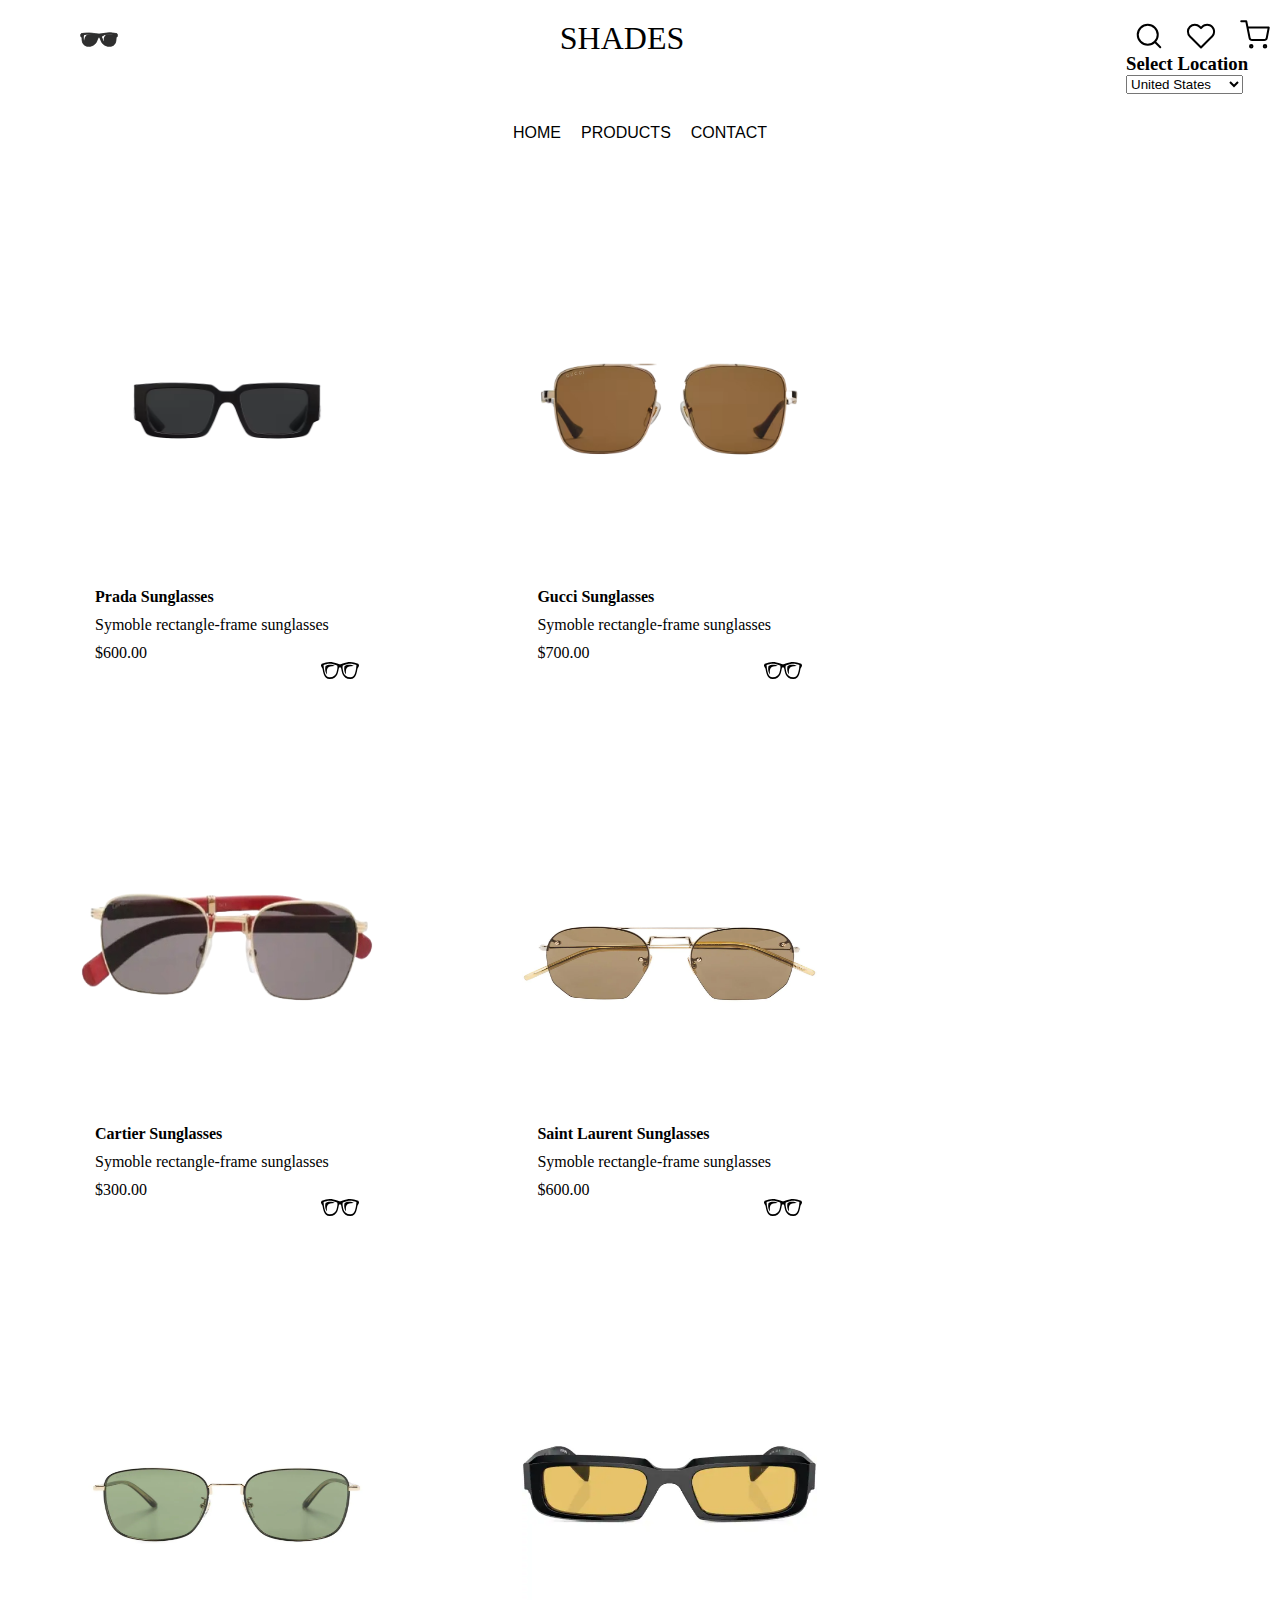
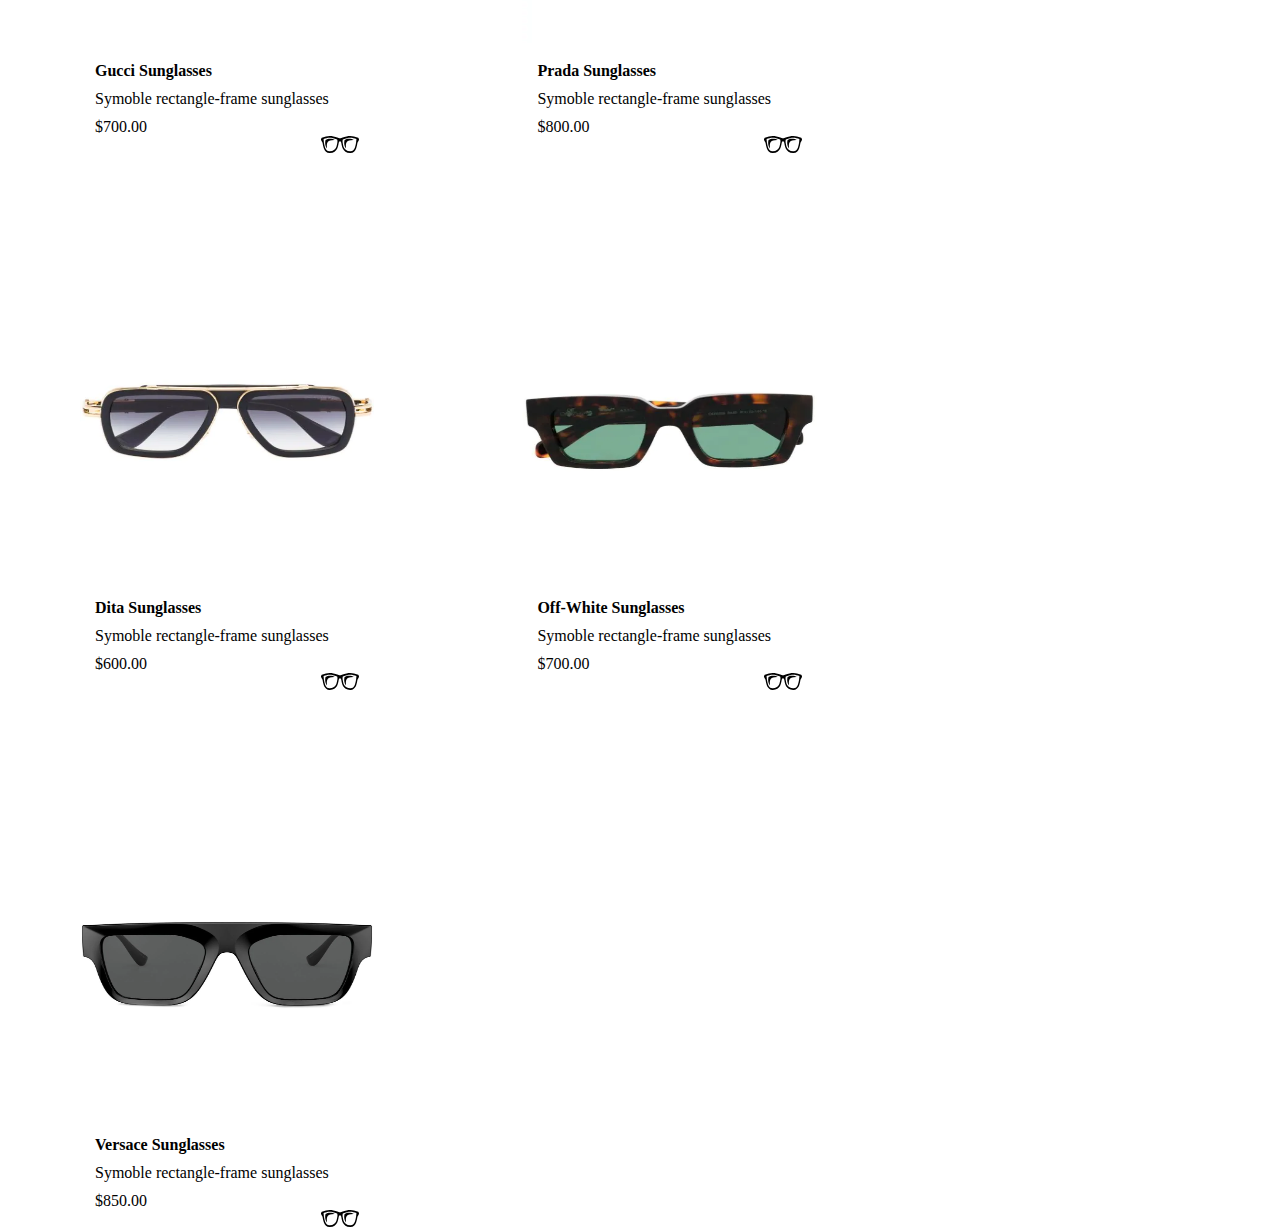
<file: products copy 2.html>
<!DOCTYPE html>
<html lang="en">

<head>
  <style type="text/css">
    * {
      margin: 0;
      padding: 0;
    }

    .nav-items {
      margin-top: 20px;
      display: flex;
      flex-direction: row;
      justify-content: space-between;
    }

    .nav-items h1 {
      font-weight: 200;
    }

    .nav-items #black-shades {
      margin-left: 80px;
    }

    .nav-right-icons svg {
      margin-inline: 10px;
    }

    .nav-options {

      display: flex;
      flex-direction: row;
      justify-content: center;
    }

    .nav-options p {
      font-family: 'Poppins', sans-serif;
      margin-top: 30px;
      margin-inline: 10px;
    }

    .nav-options a {
      text-decoration: none;
      color: black;
      cursor: pointer;
    }

    .nav-options a:checked {
      text-decoration: none;
      color: black;
      cursor: pointer;
    }


    /* products-collection */

    div.gallery {
      margin-top: 110px;
      margin-left: 80px;
      margin-right: 68px;
      width: 23%;
      float: left;
    }

    div.gallery img {
      width: 100%;
      height: 317px;
    }


    /* onhover effect */

    div.gallery .prada_1st:hover {
      content: url('MEN//RIGHT_PRADA.webp');
      width: 100%;
      height: 317px;
    }

    div.gallery .Gucci_2nd:hover {
      content: url('GUCCI_RIGHT.png');
      width: 100%;
      height: 317px;
    }

    div.gallery .Cartier_3rd:hover {
      content: url('MEN/CARTIER_LEFT.webp');
      width: 100%;
      height: 317px;
    }

    div.gallery .SL_4th:hover {
      content: url('MEN/SLE_LEFT.webp');
    }

    div.gallery .Gucci_5th:hover {
      content: url('MEN/Gucci_Eye_LEFT.webp');
    }

    div.gallery .Prada_6th:hover {
      content: url('MEN/Prada_LEFT.webp');
    }

    div.gallery .Dita_7th:hover {
      content: url('MEN/DITA_LEFT.webp');
    }

    div.gallery .Off_8th:hover {
      content: url('MEN/Off-white_LEFT.webp');
    }

    div.gallery .Versace_9th:hover {
      content: url('MEN/Versace_Eye_LEFT.webp');
    }


    /* onhover effect */

    div.desc {
      padding: 15px;
      text-align: left;
    }

    div.desc p {
      margin-top: 10px;
    }

    div.desc svg {
      display: flex;
      float: right;
      flex-direction: column;
      margin-bottom: auto;

    }

    /* products-collection */
  </style>
</head>

<body>
  <div class="nav-items">
    <svg width="38" height="38" viewBox="0 0 38 38" fill="none" xmlns="http://www.w3.org/2000/svg" id="black-shades">
      <path fill-rule="evenodd" clip-rule="evenodd"
        d="M1.615 13.5642C11.6909 12.0798 13.487 13.9412 19.0416 14.0541C24.5961 13.9412 26.3922 11.783 36.4681 13.5642C37.0975 13.677 37.1598 13.7037 37.2667 14.3272C37.3113 14.6033 37.3409 15.77 37.3498 16.0461C37.3706 16.5567 37.2697 16.625 36.762 16.8952C36.3197 17.1297 36.1148 17.198 36.1148 18.1302C36.1148 24.2755 33.3242 26.1755 29.5747 26.3209C25.6114 26.4753 22.3873 24.222 21.0455 20.7634C19.1455 15.8769 18.8486 15.8739 16.9486 20.7634C15.6097 24.222 12.4688 26.4783 8.50844 26.3239C4.75891 26.1755 1.96828 24.0558 1.96828 18.1331C1.96828 17.2009 1.76344 17.1327 1.3211 16.8981C0.81344 16.625 0.709533 16.5567 0.733283 16.0461C0.745158 15.77 0.774846 14.6033 0.816408 14.3272C0.923283 13.7037 0.985627 13.9709 1.615 13.5642Z"
        fill="#2F2F2F" stroke="#464747" stroke-width="0.890625" stroke-miterlimit="10" />
      <path fill-rule="evenodd" clip-rule="evenodd"
        d="M34.2089 17.8244C34.2594 15.5117 33.9328 14.9744 32.4662 14.6745C31.0917 14.3925 29.6845 14.2559 28.2951 14.3094C26.6237 14.3747 24.7237 15.0249 23.4383 15.5978C21.7995 16.3311 21.565 16.4706 21.9212 17.5067C22.9276 20.4339 24.1834 24.4061 29.2719 24.2191C33.0362 24.0766 34.1317 21.3869 34.2089 17.8244ZM3.50015 17.8244C3.5803 21.3869 4.6728 24.0795 8.43718 24.2161C13.5286 24.4061 14.7814 20.4309 15.7878 17.5038C16.1441 16.4677 15.9095 16.3281 14.2708 15.5948C12.9883 15.0219 11.0883 14.3717 9.4139 14.3064C8.02452 14.253 6.61733 14.3895 5.2428 14.6716C3.77327 14.9744 3.44671 15.5117 3.50015 17.8244Z"
        fill="white" />
      <path fill-rule="evenodd" clip-rule="evenodd"
        d="M1.615 13.5642C11.6909 12.0798 13.487 13.9412 19.0416 14.0541C24.5961 13.9412 26.3922 11.783 36.4681 13.5642C37.0975 13.677 37.1598 13.7037 37.2667 14.3272C37.3113 14.6033 37.3409 15.77 37.3498 16.0461C37.3706 16.5567 37.2697 16.625 36.762 16.8952C36.3197 17.1297 36.1148 17.198 36.1148 18.1302C36.1148 24.2755 33.3242 26.1755 29.5747 26.3209C25.6114 26.4753 22.3873 24.222 21.0455 20.7634C19.1455 15.8769 18.8486 15.8739 16.9486 20.7634C15.6097 24.222 12.4688 26.4783 8.50844 26.3239C4.75891 26.1755 1.96828 24.0558 1.96828 18.1331C1.96828 17.2009 1.76344 17.1327 1.3211 16.8981C0.81344 16.625 0.709533 16.5567 0.733283 16.0461C0.745158 15.77 0.774846 14.6033 0.816408 14.3272C0.923283 13.7037 0.985627 13.9709 1.615 13.5642ZM34.4613 18.0144C34.5117 15.7017 34.1852 15.1644 32.7186 14.8645C31.3441 14.5825 29.9369 14.4459 28.5475 14.4994C26.8761 14.5647 24.9642 14.9269 23.6817 15.4998C22.043 16.2331 21.8619 16.8061 22.2181 17.8392C23.2245 20.7664 24.4328 24.5961 29.5242 24.4061C33.2886 24.2666 34.3841 21.5769 34.4613 18.0144ZM3.62188 18.0144C3.70203 21.5769 4.79453 24.2695 8.55891 24.4061C13.6503 24.5931 14.9031 20.6209 15.9095 17.6937C16.2658 16.6577 16.0313 16.5181 14.3925 15.7848C13.11 15.2119 11.21 14.5617 9.53563 14.4964C8.14625 14.443 6.73906 14.5795 5.36453 14.8616C3.89797 15.1644 3.57141 15.7017 3.62188 18.0144Z"
        fill="#2F2F2F" />
      <path
        d="M16.0758 20.6417C14.7102 23.1177 11.2486 25.3234 8.90627 25.3234C6.56392 25.3234 3.31611 23.9192 4.07908 20.1816C4.88361 16.2331 6.56392 14.2975 8.90627 14.2975C11.2486 14.2945 19.3919 14.6211 16.0758 20.6417ZM35.1233 20.6417C34.0189 23.2453 30.2991 25.3234 27.9538 25.3234C25.6085 25.3234 23.6164 23.1859 23.6817 19.8877C23.756 16.2302 25.9528 14.2559 28.2952 14.3094C32.9472 14.4133 37.7269 14.4964 35.1233 20.6417Z"
        fill="#2F2F2F" />
    </svg>

    <h1 style="font-family: 'PlayFairDisplay';">SHADES</h1>

    <div class="nav-right-icons">

      <svg width="26" height="26" viewBox="0 0 26 26" fill="none" xmlns="http://www.w3.org/2000/svg">
        <path
          d="M11.75 21.75C17.2728 21.75 21.75 17.2728 21.75 11.75C21.75 6.22715 17.2728 1.75 11.75 1.75C6.22715 1.75 1.75 6.22715 1.75 11.75C1.75 17.2728 6.22715 21.75 11.75 21.75Z"
          stroke="black" stroke-width="2" stroke-linecap="round" stroke-linejoin="round" />
        <path d="M24.25 24.25L18.8125 18.8125" stroke="black" stroke-width="2" stroke-linecap="round"
          stroke-linejoin="round" />
      </svg>

      <svg width="30" height="26" viewBox="0 0 30 26" fill="none" xmlns="http://www.w3.org/2000/svg">
        <path
          d="M26.05 3.76249C25.4116 3.12375 24.6535 2.61705 23.8192 2.27135C22.9849 1.92565 22.0906 1.74771 21.1875 1.74771C20.2844 1.74771 19.3902 1.92565 18.5558 2.27135C17.7215 2.61705 16.9635 3.12375 16.325 3.76249L15 5.08749L13.675 3.76249C12.3854 2.47288 10.6363 1.74838 8.81253 1.74838C6.98874 1.74838 5.23964 2.47288 3.95003 3.76249C2.66041 5.05211 1.93591 6.8012 1.93591 8.62499C1.93591 10.4488 2.66041 12.1979 3.95003 13.4875L5.27503 14.8125L15 24.5375L24.725 14.8125L26.05 13.4875C26.6888 12.849 27.1955 12.091 27.5412 11.2567C27.8869 10.4224 28.0648 9.5281 28.0648 8.62499C28.0648 7.72188 27.8869 6.82762 27.5412 5.9933C27.1955 5.15898 26.6888 4.40094 26.05 3.76249Z"
          stroke="black" stroke-width="2" stroke-linecap="round" stroke-linejoin="round" />
      </svg>

      <svg width="30" height="29" viewBox="0 0 30 29" fill="none" xmlns="http://www.w3.org/2000/svg">
        <path
          d="M11.25 27.5C11.9404 27.5 12.5 26.9404 12.5 26.25C12.5 25.5596 11.9404 25 11.25 25C10.5596 25 10 25.5596 10 26.25C10 26.9404 10.5596 27.5 11.25 27.5Z"
          stroke="black" stroke-width="2" stroke-linecap="round" stroke-linejoin="round" />
        <path
          d="M25 27.5C25.6904 27.5 26.25 26.9404 26.25 26.25C26.25 25.5596 25.6904 25 25 25C24.3096 25 23.75 25.5596 23.75 26.25C23.75 26.9404 24.3096 27.5 25 27.5Z"
          stroke="black" stroke-width="2" stroke-linecap="round" stroke-linejoin="round" />
        <path
          d="M1.25 1.25H6.25L9.6 17.9875C9.71431 18.563 10.0274 19.0799 10.4844 19.4479C10.9415 19.8158 11.5134 20.0112 12.1 20H24.25C24.8366 20.0112 25.4085 19.8158 25.8656 19.4479C26.3226 19.0799 26.6357 18.563 26.75 17.9875L28.75 7.5H7.5"
          stroke="black" stroke-width="2" stroke-linecap="round" stroke-linejoin="round" />
      </svg>

      <div class="location-card" id="locationCard">
        <h3>Select Location</h3>
        <select id="locationDropdown">
          <option value="usa">United States</option>
          <option value="uk">United Kingdom</option>
          <option value="india">India</option>
          <option value="dubai">Dubai (UAE)</option>
          <option value="canada">Canada</option>
          <option value="australia">Australia</option>
          <!-- Add more location options as needed -->
        </select>
      </div>
    </div>

  </div>

  <div class="nav-options">
    <a href="home.html">
      <p>HOME</p>
    </a>
    <a href="products copy.html">
      <p>PRODUCTS</p>
    </a>
    <a href="contact.html">
      <p>CONTACT</p>
    </a>
  </div>


  <div class="gallery">
    <a href="singlePP.html" class="prada_1st">
      <img src="prada (1).png" alt="Cinque Terre">
    </a>
    <div class="desc">
      <b>Prada Sunglasses</b>
      <p>Symoble rectangle-frame sunglasses</p>
      <p id="productPrice"></p>
      <svg width="38" height="17" viewBox="0 0 38 17" fill="none" xmlns="http://www.w3.org/2000/svg">
        <path
          d="M8.74479 0.000228054C5.98622 0.00444847 3.88859 0.786913 1.675 1.58774C0.980803 1.74548 0.43262 2.00872 0.144363 2.69243C-0.145702 3.38078 0.0562429 4.09066 0.270588 4.5798C0.666265 5.48245 1.28581 6.32178 1.52693 6.8697C1.81149 8.74905 2.18927 10.5991 2.79715 12.2191C3.86313 15.0603 5.82304 17.1829 8.93187 16.9875C12.7793 16.7459 14.9559 14.8632 16.118 12.6384C17.2803 10.4134 17.479 7.93082 17.7227 6.67873C18.3479 4.92303 19.6344 4.90214 20.2772 6.67873C20.5209 7.93082 20.7196 10.4134 21.8819 12.6383C23.044 14.8631 25.2206 16.7458 29.0681 16.9874C32.1769 17.1829 34.1368 15.0603 35.2028 12.2192C35.8108 10.5991 36.1883 8.74895 36.473 6.86981C36.7141 6.32168 37.3336 5.48234 37.7295 4.5798C37.9438 4.09066 38.1457 3.38078 37.8556 2.69254C37.5674 2.00883 37.0192 1.74548 36.3248 1.58784C34.1113 0.787019 32.0137 0.00444773 29.2551 0.000121797C27.0476 -0.00336005 24.4167 0.491379 20.963 1.87325L20.5107 2.0542C18.9999 2.39859 19 2.39859 17.4892 2.0542L17.037 1.87325C13.5832 0.491379 10.9522 -0.00335919 8.74487 1.71491e-05L8.74479 0.000228054ZM8.75678 1.74643C10.7105 1.74854 13.0498 2.20497 16.1717 3.41054C16.372 4.08686 16.5981 5.248 16.3456 6.39691C16.0666 7.89473 15.8652 9.91146 14.9618 11.6412C14.0295 13.426 12.3999 14.9785 8.86403 15.2007C6.23251 15.3661 4.96861 13.8867 4.05153 11.4424C3.52757 10.0465 3.17903 8.33376 2.90326 6.52563L2.9063 6.52458L2.57369 3.12081C4.58 2.38994 6.40153 1.74389 8.75686 1.74643H8.75678ZM29.243 1.74643C31.5983 1.744 33.4201 2.38983 35.4264 3.12081L35.0938 6.52458L35.0967 6.52563C34.8209 8.33376 34.4723 10.0465 33.9486 11.4424C33.0313 13.8867 31.7674 15.3661 29.1359 15.2007C25.6001 14.9784 23.9703 13.426 23.038 11.6412C22.1346 9.91157 21.9334 7.89473 21.6544 6.39691C21.4404 4.99509 21.6279 4.08686 21.8281 3.41054C24.9499 2.20497 27.2891 1.74854 29.243 1.74643ZM8.97581 2.85745C7.45133 2.86484 5.85564 3.20933 4.546 4.08686C3.48906 8.52104 4.83467 10.8395 5.86 12.5277C5.96815 8.55386 4.61769 3.90855 13.744 4.08686C12.7782 3.3964 10.9358 2.84817 8.97581 2.85766V2.85745ZM28.0189 2.85745C26.4944 2.86484 24.8988 3.20933 23.5891 4.08686C22.5321 8.52104 23.8777 10.8395 24.9031 12.5277C25.0112 8.55386 23.6609 3.90855 32.787 4.08686C31.8213 3.3964 29.979 2.84817 28.0189 2.85766V2.85745Z"
          fill="black" />
      </svg>
    </div>
  </div>

  <div class="gallery">
    <a target="_blank" href="img_forest.jpg">
      <img src="Gucci.png" alt="Forest" class="Gucci_2nd">
    </a>
    <div class="desc">
      <b>Gucci Sunglasses</b>
      <p>Symoble rectangle-frame sunglasses</p>
      <p id="productPrice"></p>
      <svg width="38" height="17" viewBox="0 0 38 17" fill="none" xmlns="http://www.w3.org/2000/svg">
        <path
          d="M8.74479 0.000228054C5.98622 0.00444847 3.88859 0.786913 1.675 1.58774C0.980803 1.74548 0.43262 2.00872 0.144363 2.69243C-0.145702 3.38078 0.0562429 4.09066 0.270588 4.5798C0.666265 5.48245 1.28581 6.32178 1.52693 6.8697C1.81149 8.74905 2.18927 10.5991 2.79715 12.2191C3.86313 15.0603 5.82304 17.1829 8.93187 16.9875C12.7793 16.7459 14.9559 14.8632 16.118 12.6384C17.2803 10.4134 17.479 7.93082 17.7227 6.67873C18.3479 4.92303 19.6344 4.90214 20.2772 6.67873C20.5209 7.93082 20.7196 10.4134 21.8819 12.6383C23.044 14.8631 25.2206 16.7458 29.0681 16.9874C32.1769 17.1829 34.1368 15.0603 35.2028 12.2192C35.8108 10.5991 36.1883 8.74895 36.473 6.86981C36.7141 6.32168 37.3336 5.48234 37.7295 4.5798C37.9438 4.09066 38.1457 3.38078 37.8556 2.69254C37.5674 2.00883 37.0192 1.74548 36.3248 1.58784C34.1113 0.787019 32.0137 0.00444773 29.2551 0.000121797C27.0476 -0.00336005 24.4167 0.491379 20.963 1.87325L20.5107 2.0542C18.9999 2.39859 19 2.39859 17.4892 2.0542L17.037 1.87325C13.5832 0.491379 10.9522 -0.00335919 8.74487 1.71491e-05L8.74479 0.000228054ZM8.75678 1.74643C10.7105 1.74854 13.0498 2.20497 16.1717 3.41054C16.372 4.08686 16.5981 5.248 16.3456 6.39691C16.0666 7.89473 15.8652 9.91146 14.9618 11.6412C14.0295 13.426 12.3999 14.9785 8.86403 15.2007C6.23251 15.3661 4.96861 13.8867 4.05153 11.4424C3.52757 10.0465 3.17903 8.33376 2.90326 6.52563L2.9063 6.52458L2.57369 3.12081C4.58 2.38994 6.40153 1.74389 8.75686 1.74643H8.75678ZM29.243 1.74643C31.5983 1.744 33.4201 2.38983 35.4264 3.12081L35.0938 6.52458L35.0967 6.52563C34.8209 8.33376 34.4723 10.0465 33.9486 11.4424C33.0313 13.8867 31.7674 15.3661 29.1359 15.2007C25.6001 14.9784 23.9703 13.426 23.038 11.6412C22.1346 9.91157 21.9334 7.89473 21.6544 6.39691C21.4404 4.99509 21.6279 4.08686 21.8281 3.41054C24.9499 2.20497 27.2891 1.74854 29.243 1.74643ZM8.97581 2.85745C7.45133 2.86484 5.85564 3.20933 4.546 4.08686C3.48906 8.52104 4.83467 10.8395 5.86 12.5277C5.96815 8.55386 4.61769 3.90855 13.744 4.08686C12.7782 3.3964 10.9358 2.84817 8.97581 2.85766V2.85745ZM28.0189 2.85745C26.4944 2.86484 24.8988 3.20933 23.5891 4.08686C22.5321 8.52104 23.8777 10.8395 24.9031 12.5277C25.0112 8.55386 23.6609 3.90855 32.787 4.08686C31.8213 3.3964 29.979 2.84817 28.0189 2.85766V2.85745Z"
          fill="black" />
      </svg>
    </div>
  </div>

  <div class="gallery">
    <a target="_blank" href="img_lights.jpg">
      <img src="Cartier.png" alt="Northern Lights" class="Cartier_3rd">
    </a>
    <div class="desc">
      <b>Cartier Sunglasses</b>
      <p>Symoble rectangle-frame sunglasses</p>
      <p id="productPrice"></p>
      <svg width="38" height="17" viewBox="0 0 38 17" fill="none" xmlns="http://www.w3.org/2000/svg">
        <path
          d="M8.74479 0.000228054C5.98622 0.00444847 3.88859 0.786913 1.675 1.58774C0.980803 1.74548 0.43262 2.00872 0.144363 2.69243C-0.145702 3.38078 0.0562429 4.09066 0.270588 4.5798C0.666265 5.48245 1.28581 6.32178 1.52693 6.8697C1.81149 8.74905 2.18927 10.5991 2.79715 12.2191C3.86313 15.0603 5.82304 17.1829 8.93187 16.9875C12.7793 16.7459 14.9559 14.8632 16.118 12.6384C17.2803 10.4134 17.479 7.93082 17.7227 6.67873C18.3479 4.92303 19.6344 4.90214 20.2772 6.67873C20.5209 7.93082 20.7196 10.4134 21.8819 12.6383C23.044 14.8631 25.2206 16.7458 29.0681 16.9874C32.1769 17.1829 34.1368 15.0603 35.2028 12.2192C35.8108 10.5991 36.1883 8.74895 36.473 6.86981C36.7141 6.32168 37.3336 5.48234 37.7295 4.5798C37.9438 4.09066 38.1457 3.38078 37.8556 2.69254C37.5674 2.00883 37.0192 1.74548 36.3248 1.58784C34.1113 0.787019 32.0137 0.00444773 29.2551 0.000121797C27.0476 -0.00336005 24.4167 0.491379 20.963 1.87325L20.5107 2.0542C18.9999 2.39859 19 2.39859 17.4892 2.0542L17.037 1.87325C13.5832 0.491379 10.9522 -0.00335919 8.74487 1.71491e-05L8.74479 0.000228054ZM8.75678 1.74643C10.7105 1.74854 13.0498 2.20497 16.1717 3.41054C16.372 4.08686 16.5981 5.248 16.3456 6.39691C16.0666 7.89473 15.8652 9.91146 14.9618 11.6412C14.0295 13.426 12.3999 14.9785 8.86403 15.2007C6.23251 15.3661 4.96861 13.8867 4.05153 11.4424C3.52757 10.0465 3.17903 8.33376 2.90326 6.52563L2.9063 6.52458L2.57369 3.12081C4.58 2.38994 6.40153 1.74389 8.75686 1.74643H8.75678ZM29.243 1.74643C31.5983 1.744 33.4201 2.38983 35.4264 3.12081L35.0938 6.52458L35.0967 6.52563C34.8209 8.33376 34.4723 10.0465 33.9486 11.4424C33.0313 13.8867 31.7674 15.3661 29.1359 15.2007C25.6001 14.9784 23.9703 13.426 23.038 11.6412C22.1346 9.91157 21.9334 7.89473 21.6544 6.39691C21.4404 4.99509 21.6279 4.08686 21.8281 3.41054C24.9499 2.20497 27.2891 1.74854 29.243 1.74643ZM8.97581 2.85745C7.45133 2.86484 5.85564 3.20933 4.546 4.08686C3.48906 8.52104 4.83467 10.8395 5.86 12.5277C5.96815 8.55386 4.61769 3.90855 13.744 4.08686C12.7782 3.3964 10.9358 2.84817 8.97581 2.85766V2.85745ZM28.0189 2.85745C26.4944 2.86484 24.8988 3.20933 23.5891 4.08686C22.5321 8.52104 23.8777 10.8395 24.9031 12.5277C25.0112 8.55386 23.6609 3.90855 32.787 4.08686C31.8213 3.3964 29.979 2.84817 28.0189 2.85766V2.85745Z"
          fill="black" />
      </svg>
    </div>
  </div>

  <div class="gallery">
    <a target="_blank" href="img_5terre.jpg">
      <img src="./MEN/Saint_LAurent_Eye.webp" alt="Cinque Terre" class="SL_4th">
    </a>
    <div class="desc">
      <b>Saint Laurent Sunglasses</b>
      <p>Symoble rectangle-frame sunglasses</p>
      <p id="productPrice"></p>
      <svg width="38" height="17" viewBox="0 0 38 17" fill="none" xmlns="http://www.w3.org/2000/svg">
        <path
          d="M8.74479 0.000228054C5.98622 0.00444847 3.88859 0.786913 1.675 1.58774C0.980803 1.74548 0.43262 2.00872 0.144363 2.69243C-0.145702 3.38078 0.0562429 4.09066 0.270588 4.5798C0.666265 5.48245 1.28581 6.32178 1.52693 6.8697C1.81149 8.74905 2.18927 10.5991 2.79715 12.2191C3.86313 15.0603 5.82304 17.1829 8.93187 16.9875C12.7793 16.7459 14.9559 14.8632 16.118 12.6384C17.2803 10.4134 17.479 7.93082 17.7227 6.67873C18.3479 4.92303 19.6344 4.90214 20.2772 6.67873C20.5209 7.93082 20.7196 10.4134 21.8819 12.6383C23.044 14.8631 25.2206 16.7458 29.0681 16.9874C32.1769 17.1829 34.1368 15.0603 35.2028 12.2192C35.8108 10.5991 36.1883 8.74895 36.473 6.86981C36.7141 6.32168 37.3336 5.48234 37.7295 4.5798C37.9438 4.09066 38.1457 3.38078 37.8556 2.69254C37.5674 2.00883 37.0192 1.74548 36.3248 1.58784C34.1113 0.787019 32.0137 0.00444773 29.2551 0.000121797C27.0476 -0.00336005 24.4167 0.491379 20.963 1.87325L20.5107 2.0542C18.9999 2.39859 19 2.39859 17.4892 2.0542L17.037 1.87325C13.5832 0.491379 10.9522 -0.00335919 8.74487 1.71491e-05L8.74479 0.000228054ZM8.75678 1.74643C10.7105 1.74854 13.0498 2.20497 16.1717 3.41054C16.372 4.08686 16.5981 5.248 16.3456 6.39691C16.0666 7.89473 15.8652 9.91146 14.9618 11.6412C14.0295 13.426 12.3999 14.9785 8.86403 15.2007C6.23251 15.3661 4.96861 13.8867 4.05153 11.4424C3.52757 10.0465 3.17903 8.33376 2.90326 6.52563L2.9063 6.52458L2.57369 3.12081C4.58 2.38994 6.40153 1.74389 8.75686 1.74643H8.75678ZM29.243 1.74643C31.5983 1.744 33.4201 2.38983 35.4264 3.12081L35.0938 6.52458L35.0967 6.52563C34.8209 8.33376 34.4723 10.0465 33.9486 11.4424C33.0313 13.8867 31.7674 15.3661 29.1359 15.2007C25.6001 14.9784 23.9703 13.426 23.038 11.6412C22.1346 9.91157 21.9334 7.89473 21.6544 6.39691C21.4404 4.99509 21.6279 4.08686 21.8281 3.41054C24.9499 2.20497 27.2891 1.74854 29.243 1.74643ZM8.97581 2.85745C7.45133 2.86484 5.85564 3.20933 4.546 4.08686C3.48906 8.52104 4.83467 10.8395 5.86 12.5277C5.96815 8.55386 4.61769 3.90855 13.744 4.08686C12.7782 3.3964 10.9358 2.84817 8.97581 2.85766V2.85745ZM28.0189 2.85745C26.4944 2.86484 24.8988 3.20933 23.5891 4.08686C22.5321 8.52104 23.8777 10.8395 24.9031 12.5277C25.0112 8.55386 23.6609 3.90855 32.787 4.08686C31.8213 3.3964 29.979 2.84817 28.0189 2.85766V2.85745Z"
          fill="black" />
      </svg>
    </div>
  </div>

  <div class="gallery">
    <a target="_blank" href="img_forest.jpg">
      <img src="./MEN/Gucci_Eye.webp" alt="Forest" class="Gucci_5th">
    </a>
    <div class="desc">
      <b>Gucci Sunglasses</b>
      <p>Symoble rectangle-frame sunglasses</p>
      <p id="productPrice"></p>
      <svg width="38" height="17" viewBox="0 0 38 17" fill="none" xmlns="http://www.w3.org/2000/svg">
        <path
          d="M8.74479 0.000228054C5.98622 0.00444847 3.88859 0.786913 1.675 1.58774C0.980803 1.74548 0.43262 2.00872 0.144363 2.69243C-0.145702 3.38078 0.0562429 4.09066 0.270588 4.5798C0.666265 5.48245 1.28581 6.32178 1.52693 6.8697C1.81149 8.74905 2.18927 10.5991 2.79715 12.2191C3.86313 15.0603 5.82304 17.1829 8.93187 16.9875C12.7793 16.7459 14.9559 14.8632 16.118 12.6384C17.2803 10.4134 17.479 7.93082 17.7227 6.67873C18.3479 4.92303 19.6344 4.90214 20.2772 6.67873C20.5209 7.93082 20.7196 10.4134 21.8819 12.6383C23.044 14.8631 25.2206 16.7458 29.0681 16.9874C32.1769 17.1829 34.1368 15.0603 35.2028 12.2192C35.8108 10.5991 36.1883 8.74895 36.473 6.86981C36.7141 6.32168 37.3336 5.48234 37.7295 4.5798C37.9438 4.09066 38.1457 3.38078 37.8556 2.69254C37.5674 2.00883 37.0192 1.74548 36.3248 1.58784C34.1113 0.787019 32.0137 0.00444773 29.2551 0.000121797C27.0476 -0.00336005 24.4167 0.491379 20.963 1.87325L20.5107 2.0542C18.9999 2.39859 19 2.39859 17.4892 2.0542L17.037 1.87325C13.5832 0.491379 10.9522 -0.00335919 8.74487 1.71491e-05L8.74479 0.000228054ZM8.75678 1.74643C10.7105 1.74854 13.0498 2.20497 16.1717 3.41054C16.372 4.08686 16.5981 5.248 16.3456 6.39691C16.0666 7.89473 15.8652 9.91146 14.9618 11.6412C14.0295 13.426 12.3999 14.9785 8.86403 15.2007C6.23251 15.3661 4.96861 13.8867 4.05153 11.4424C3.52757 10.0465 3.17903 8.33376 2.90326 6.52563L2.9063 6.52458L2.57369 3.12081C4.58 2.38994 6.40153 1.74389 8.75686 1.74643H8.75678ZM29.243 1.74643C31.5983 1.744 33.4201 2.38983 35.4264 3.12081L35.0938 6.52458L35.0967 6.52563C34.8209 8.33376 34.4723 10.0465 33.9486 11.4424C33.0313 13.8867 31.7674 15.3661 29.1359 15.2007C25.6001 14.9784 23.9703 13.426 23.038 11.6412C22.1346 9.91157 21.9334 7.89473 21.6544 6.39691C21.4404 4.99509 21.6279 4.08686 21.8281 3.41054C24.9499 2.20497 27.2891 1.74854 29.243 1.74643ZM8.97581 2.85745C7.45133 2.86484 5.85564 3.20933 4.546 4.08686C3.48906 8.52104 4.83467 10.8395 5.86 12.5277C5.96815 8.55386 4.61769 3.90855 13.744 4.08686C12.7782 3.3964 10.9358 2.84817 8.97581 2.85766V2.85745ZM28.0189 2.85745C26.4944 2.86484 24.8988 3.20933 23.5891 4.08686C22.5321 8.52104 23.8777 10.8395 24.9031 12.5277C25.0112 8.55386 23.6609 3.90855 32.787 4.08686C31.8213 3.3964 29.979 2.84817 28.0189 2.85766V2.85745Z"
          fill="black" />
      </svg>
    </div>
  </div>

  <div class="gallery">
    <a target="_blank" href="img_lights.jpg">
      <img src="MEN/Prada.webp" alt="Northern Lights" class="Prada_6th">
    </a>
    <div class="desc">
      <b>Prada Sunglasses</b>
      <p>Symoble rectangle-frame sunglasses</p>
      <p id="productPrice"></p>
      <svg width="38" height="17" viewBox="0 0 38 17" fill="none" xmlns="http://www.w3.org/2000/svg">
        <path
          d="M8.74479 0.000228054C5.98622 0.00444847 3.88859 0.786913 1.675 1.58774C0.980803 1.74548 0.43262 2.00872 0.144363 2.69243C-0.145702 3.38078 0.0562429 4.09066 0.270588 4.5798C0.666265 5.48245 1.28581 6.32178 1.52693 6.8697C1.81149 8.74905 2.18927 10.5991 2.79715 12.2191C3.86313 15.0603 5.82304 17.1829 8.93187 16.9875C12.7793 16.7459 14.9559 14.8632 16.118 12.6384C17.2803 10.4134 17.479 7.93082 17.7227 6.67873C18.3479 4.92303 19.6344 4.90214 20.2772 6.67873C20.5209 7.93082 20.7196 10.4134 21.8819 12.6383C23.044 14.8631 25.2206 16.7458 29.0681 16.9874C32.1769 17.1829 34.1368 15.0603 35.2028 12.2192C35.8108 10.5991 36.1883 8.74895 36.473 6.86981C36.7141 6.32168 37.3336 5.48234 37.7295 4.5798C37.9438 4.09066 38.1457 3.38078 37.8556 2.69254C37.5674 2.00883 37.0192 1.74548 36.3248 1.58784C34.1113 0.787019 32.0137 0.00444773 29.2551 0.000121797C27.0476 -0.00336005 24.4167 0.491379 20.963 1.87325L20.5107 2.0542C18.9999 2.39859 19 2.39859 17.4892 2.0542L17.037 1.87325C13.5832 0.491379 10.9522 -0.00335919 8.74487 1.71491e-05L8.74479 0.000228054ZM8.75678 1.74643C10.7105 1.74854 13.0498 2.20497 16.1717 3.41054C16.372 4.08686 16.5981 5.248 16.3456 6.39691C16.0666 7.89473 15.8652 9.91146 14.9618 11.6412C14.0295 13.426 12.3999 14.9785 8.86403 15.2007C6.23251 15.3661 4.96861 13.8867 4.05153 11.4424C3.52757 10.0465 3.17903 8.33376 2.90326 6.52563L2.9063 6.52458L2.57369 3.12081C4.58 2.38994 6.40153 1.74389 8.75686 1.74643H8.75678ZM29.243 1.74643C31.5983 1.744 33.4201 2.38983 35.4264 3.12081L35.0938 6.52458L35.0967 6.52563C34.8209 8.33376 34.4723 10.0465 33.9486 11.4424C33.0313 13.8867 31.7674 15.3661 29.1359 15.2007C25.6001 14.9784 23.9703 13.426 23.038 11.6412C22.1346 9.91157 21.9334 7.89473 21.6544 6.39691C21.4404 4.99509 21.6279 4.08686 21.8281 3.41054C24.9499 2.20497 27.2891 1.74854 29.243 1.74643ZM8.97581 2.85745C7.45133 2.86484 5.85564 3.20933 4.546 4.08686C3.48906 8.52104 4.83467 10.8395 5.86 12.5277C5.96815 8.55386 4.61769 3.90855 13.744 4.08686C12.7782 3.3964 10.9358 2.84817 8.97581 2.85766V2.85745ZM28.0189 2.85745C26.4944 2.86484 24.8988 3.20933 23.5891 4.08686C22.5321 8.52104 23.8777 10.8395 24.9031 12.5277C25.0112 8.55386 23.6609 3.90855 32.787 4.08686C31.8213 3.3964 29.979 2.84817 28.0189 2.85766V2.85745Z"
          fill="black" />
      </svg>
    </div>
  </div>

  <div class="gallery">
    <a target="_blank" href="img_5terre.jpg">
      <img src="MEN/Dita.webp" alt="Cinque Terre" class="Dita_7th">
    </a>
    <div class="desc">
      <b>Dita Sunglasses</b>
      <p>Symoble rectangle-frame sunglasses</p>
      <p id="productPrice"></p>
      <svg width="38" height="17" viewBox="0 0 38 17" fill="none" xmlns="http://www.w3.org/2000/svg">
        <path
          d="M8.74479 0.000228054C5.98622 0.00444847 3.88859 0.786913 1.675 1.58774C0.980803 1.74548 0.43262 2.00872 0.144363 2.69243C-0.145702 3.38078 0.0562429 4.09066 0.270588 4.5798C0.666265 5.48245 1.28581 6.32178 1.52693 6.8697C1.81149 8.74905 2.18927 10.5991 2.79715 12.2191C3.86313 15.0603 5.82304 17.1829 8.93187 16.9875C12.7793 16.7459 14.9559 14.8632 16.118 12.6384C17.2803 10.4134 17.479 7.93082 17.7227 6.67873C18.3479 4.92303 19.6344 4.90214 20.2772 6.67873C20.5209 7.93082 20.7196 10.4134 21.8819 12.6383C23.044 14.8631 25.2206 16.7458 29.0681 16.9874C32.1769 17.1829 34.1368 15.0603 35.2028 12.2192C35.8108 10.5991 36.1883 8.74895 36.473 6.86981C36.7141 6.32168 37.3336 5.48234 37.7295 4.5798C37.9438 4.09066 38.1457 3.38078 37.8556 2.69254C37.5674 2.00883 37.0192 1.74548 36.3248 1.58784C34.1113 0.787019 32.0137 0.00444773 29.2551 0.000121797C27.0476 -0.00336005 24.4167 0.491379 20.963 1.87325L20.5107 2.0542C18.9999 2.39859 19 2.39859 17.4892 2.0542L17.037 1.87325C13.5832 0.491379 10.9522 -0.00335919 8.74487 1.71491e-05L8.74479 0.000228054ZM8.75678 1.74643C10.7105 1.74854 13.0498 2.20497 16.1717 3.41054C16.372 4.08686 16.5981 5.248 16.3456 6.39691C16.0666 7.89473 15.8652 9.91146 14.9618 11.6412C14.0295 13.426 12.3999 14.9785 8.86403 15.2007C6.23251 15.3661 4.96861 13.8867 4.05153 11.4424C3.52757 10.0465 3.17903 8.33376 2.90326 6.52563L2.9063 6.52458L2.57369 3.12081C4.58 2.38994 6.40153 1.74389 8.75686 1.74643H8.75678ZM29.243 1.74643C31.5983 1.744 33.4201 2.38983 35.4264 3.12081L35.0938 6.52458L35.0967 6.52563C34.8209 8.33376 34.4723 10.0465 33.9486 11.4424C33.0313 13.8867 31.7674 15.3661 29.1359 15.2007C25.6001 14.9784 23.9703 13.426 23.038 11.6412C22.1346 9.91157 21.9334 7.89473 21.6544 6.39691C21.4404 4.99509 21.6279 4.08686 21.8281 3.41054C24.9499 2.20497 27.2891 1.74854 29.243 1.74643ZM8.97581 2.85745C7.45133 2.86484 5.85564 3.20933 4.546 4.08686C3.48906 8.52104 4.83467 10.8395 5.86 12.5277C5.96815 8.55386 4.61769 3.90855 13.744 4.08686C12.7782 3.3964 10.9358 2.84817 8.97581 2.85766V2.85745ZM28.0189 2.85745C26.4944 2.86484 24.8988 3.20933 23.5891 4.08686C22.5321 8.52104 23.8777 10.8395 24.9031 12.5277C25.0112 8.55386 23.6609 3.90855 32.787 4.08686C31.8213 3.3964 29.979 2.84817 28.0189 2.85766V2.85745Z"
          fill="black" />
      </svg>
    </div>
  </div>

  <div class="gallery">
    <a target="_blank" href="img_forest.jpg">
      <img src="MEN/Off-whiteM.webp" alt="Forest" class="Off_8th">
    </a>
    <div class="desc">
      <b>Off-White Sunglasses</b>
      <p>Symoble rectangle-frame sunglasses</p>
      <p id="productPrice"></p>
      <svg width="38" height="17" viewBox="0 0 38 17" fill="none" xmlns="http://www.w3.org/2000/svg">
        <path
          d="M8.74479 0.000228054C5.98622 0.00444847 3.88859 0.786913 1.675 1.58774C0.980803 1.74548 0.43262 2.00872 0.144363 2.69243C-0.145702 3.38078 0.0562429 4.09066 0.270588 4.5798C0.666265 5.48245 1.28581 6.32178 1.52693 6.8697C1.81149 8.74905 2.18927 10.5991 2.79715 12.2191C3.86313 15.0603 5.82304 17.1829 8.93187 16.9875C12.7793 16.7459 14.9559 14.8632 16.118 12.6384C17.2803 10.4134 17.479 7.93082 17.7227 6.67873C18.3479 4.92303 19.6344 4.90214 20.2772 6.67873C20.5209 7.93082 20.7196 10.4134 21.8819 12.6383C23.044 14.8631 25.2206 16.7458 29.0681 16.9874C32.1769 17.1829 34.1368 15.0603 35.2028 12.2192C35.8108 10.5991 36.1883 8.74895 36.473 6.86981C36.7141 6.32168 37.3336 5.48234 37.7295 4.5798C37.9438 4.09066 38.1457 3.38078 37.8556 2.69254C37.5674 2.00883 37.0192 1.74548 36.3248 1.58784C34.1113 0.787019 32.0137 0.00444773 29.2551 0.000121797C27.0476 -0.00336005 24.4167 0.491379 20.963 1.87325L20.5107 2.0542C18.9999 2.39859 19 2.39859 17.4892 2.0542L17.037 1.87325C13.5832 0.491379 10.9522 -0.00335919 8.74487 1.71491e-05L8.74479 0.000228054ZM8.75678 1.74643C10.7105 1.74854 13.0498 2.20497 16.1717 3.41054C16.372 4.08686 16.5981 5.248 16.3456 6.39691C16.0666 7.89473 15.8652 9.91146 14.9618 11.6412C14.0295 13.426 12.3999 14.9785 8.86403 15.2007C6.23251 15.3661 4.96861 13.8867 4.05153 11.4424C3.52757 10.0465 3.17903 8.33376 2.90326 6.52563L2.9063 6.52458L2.57369 3.12081C4.58 2.38994 6.40153 1.74389 8.75686 1.74643H8.75678ZM29.243 1.74643C31.5983 1.744 33.4201 2.38983 35.4264 3.12081L35.0938 6.52458L35.0967 6.52563C34.8209 8.33376 34.4723 10.0465 33.9486 11.4424C33.0313 13.8867 31.7674 15.3661 29.1359 15.2007C25.6001 14.9784 23.9703 13.426 23.038 11.6412C22.1346 9.91157 21.9334 7.89473 21.6544 6.39691C21.4404 4.99509 21.6279 4.08686 21.8281 3.41054C24.9499 2.20497 27.2891 1.74854 29.243 1.74643ZM8.97581 2.85745C7.45133 2.86484 5.85564 3.20933 4.546 4.08686C3.48906 8.52104 4.83467 10.8395 5.86 12.5277C5.96815 8.55386 4.61769 3.90855 13.744 4.08686C12.7782 3.3964 10.9358 2.84817 8.97581 2.85766V2.85745ZM28.0189 2.85745C26.4944 2.86484 24.8988 3.20933 23.5891 4.08686C22.5321 8.52104 23.8777 10.8395 24.9031 12.5277C25.0112 8.55386 23.6609 3.90855 32.787 4.08686C31.8213 3.3964 29.979 2.84817 28.0189 2.85766V2.85745Z"
          fill="black" />
      </svg>
    </div>
  </div>

  <div class="gallery">
    <a target="_blank" href="img_lights.jpg">
      <img src="MEN/Versace_Eye.webp" alt="Northern Lights" class="Versace_9th">
    </a>
    <div class="desc">
      <b>Versace Sunglasses</b>
      <p>Symoble rectangle-frame sunglasses</p>
      <p id="productPrice"></p>
      <svg width="38" height="17" viewBox="0 0 38 17" fill="none" xmlns="http://www.w3.org/2000/svg">
        <path
          d="M8.74479 0.000228054C5.98622 0.00444847 3.88859 0.786913 1.675 1.58774C0.980803 1.74548 0.43262 2.00872 0.144363 2.69243C-0.145702 3.38078 0.0562429 4.09066 0.270588 4.5798C0.666265 5.48245 1.28581 6.32178 1.52693 6.8697C1.81149 8.74905 2.18927 10.5991 2.79715 12.2191C3.86313 15.0603 5.82304 17.1829 8.93187 16.9875C12.7793 16.7459 14.9559 14.8632 16.118 12.6384C17.2803 10.4134 17.479 7.93082 17.7227 6.67873C18.3479 4.92303 19.6344 4.90214 20.2772 6.67873C20.5209 7.93082 20.7196 10.4134 21.8819 12.6383C23.044 14.8631 25.2206 16.7458 29.0681 16.9874C32.1769 17.1829 34.1368 15.0603 35.2028 12.2192C35.8108 10.5991 36.1883 8.74895 36.473 6.86981C36.7141 6.32168 37.3336 5.48234 37.7295 4.5798C37.9438 4.09066 38.1457 3.38078 37.8556 2.69254C37.5674 2.00883 37.0192 1.74548 36.3248 1.58784C34.1113 0.787019 32.0137 0.00444773 29.2551 0.000121797C27.0476 -0.00336005 24.4167 0.491379 20.963 1.87325L20.5107 2.0542C18.9999 2.39859 19 2.39859 17.4892 2.0542L17.037 1.87325C13.5832 0.491379 10.9522 -0.00335919 8.74487 1.71491e-05L8.74479 0.000228054ZM8.75678 1.74643C10.7105 1.74854 13.0498 2.20497 16.1717 3.41054C16.372 4.08686 16.5981 5.248 16.3456 6.39691C16.0666 7.89473 15.8652 9.91146 14.9618 11.6412C14.0295 13.426 12.3999 14.9785 8.86403 15.2007C6.23251 15.3661 4.96861 13.8867 4.05153 11.4424C3.52757 10.0465 3.17903 8.33376 2.90326 6.52563L2.9063 6.52458L2.57369 3.12081C4.58 2.38994 6.40153 1.74389 8.75686 1.74643H8.75678ZM29.243 1.74643C31.5983 1.744 33.4201 2.38983 35.4264 3.12081L35.0938 6.52458L35.0967 6.52563C34.8209 8.33376 34.4723 10.0465 33.9486 11.4424C33.0313 13.8867 31.7674 15.3661 29.1359 15.2007C25.6001 14.9784 23.9703 13.426 23.038 11.6412C22.1346 9.91157 21.9334 7.89473 21.6544 6.39691C21.4404 4.99509 21.6279 4.08686 21.8281 3.41054C24.9499 2.20497 27.2891 1.74854 29.243 1.74643ZM8.97581 2.85745C7.45133 2.86484 5.85564 3.20933 4.546 4.08686C3.48906 8.52104 4.83467 10.8395 5.86 12.5277C5.96815 8.55386 4.61769 3.90855 13.744 4.08686C12.7782 3.3964 10.9358 2.84817 8.97581 2.85766V2.85745ZM28.0189 2.85745C26.4944 2.86484 24.8988 3.20933 23.5891 4.08686C22.5321 8.52104 23.8777 10.8395 24.9031 12.5277C25.0112 8.55386 23.6609 3.90855 32.787 4.08686C31.8213 3.3964 29.979 2.84817 28.0189 2.85766V2.85745Z"
          fill="black" />
      </svg>
    </div>
  </div>


  <!-- <div class="footer">
        Footer
      </div> -->

  <script type="text/javascript">
    document.addEventListener('DOMContentLoaded', function () {
  const productCards = document.querySelectorAll('.gallery');
  const locationDropdown = document.getElementById('locationDropdown');

  fetch('products1 copy.json')
    .then(response => response.json())
    .then(data => {
      console.log(data);

      // Define a variable to store the selected location
      let selectedLocation = localStorage.getItem('selectedLocation') || locationDropdown.value;

      // Function to update all product cards with the selected location
      function updateProductCards() {
        productCards.forEach((productCard, index) => {
          const productInfo = data[index];
          updateProductCard(productCard, productInfo, selectedLocation);
        });
      }

      // Listen for changes to the dropdown selection
      locationDropdown.addEventListener('change', function () {
        selectedLocation = locationDropdown.value;
        localStorage.setItem('selectedLocation', selectedLocation); // Store in localStorage
        updateProductCards(); // Update product cards when the location changes
      });

      // Initialize with default location
      updateProductCards();
    })
    .catch(error => {
      console.error('Error fetching data:', error);
    });

  function updateProductCard(card, productInfo, location) {
    if (!productInfo) {
      console.error('productInfo is undefined');
      return;
    }

    const productPriceElement = card.querySelector('#productPrice');
    const selectedPrice = productInfo.prices[location] || { amount: 0, currency: '', rate: 1 };

    // Calculate converted price using exchange rate
    const convertedPriceUSD = selectedPrice.amount * parseFloat(selectedPrice.rate);
    productPriceElement.textContent = `${selectedPrice.currency}${convertedPriceUSD.toFixed(2)}`;
  }
});


  </script>
</body>

</html>
</file>
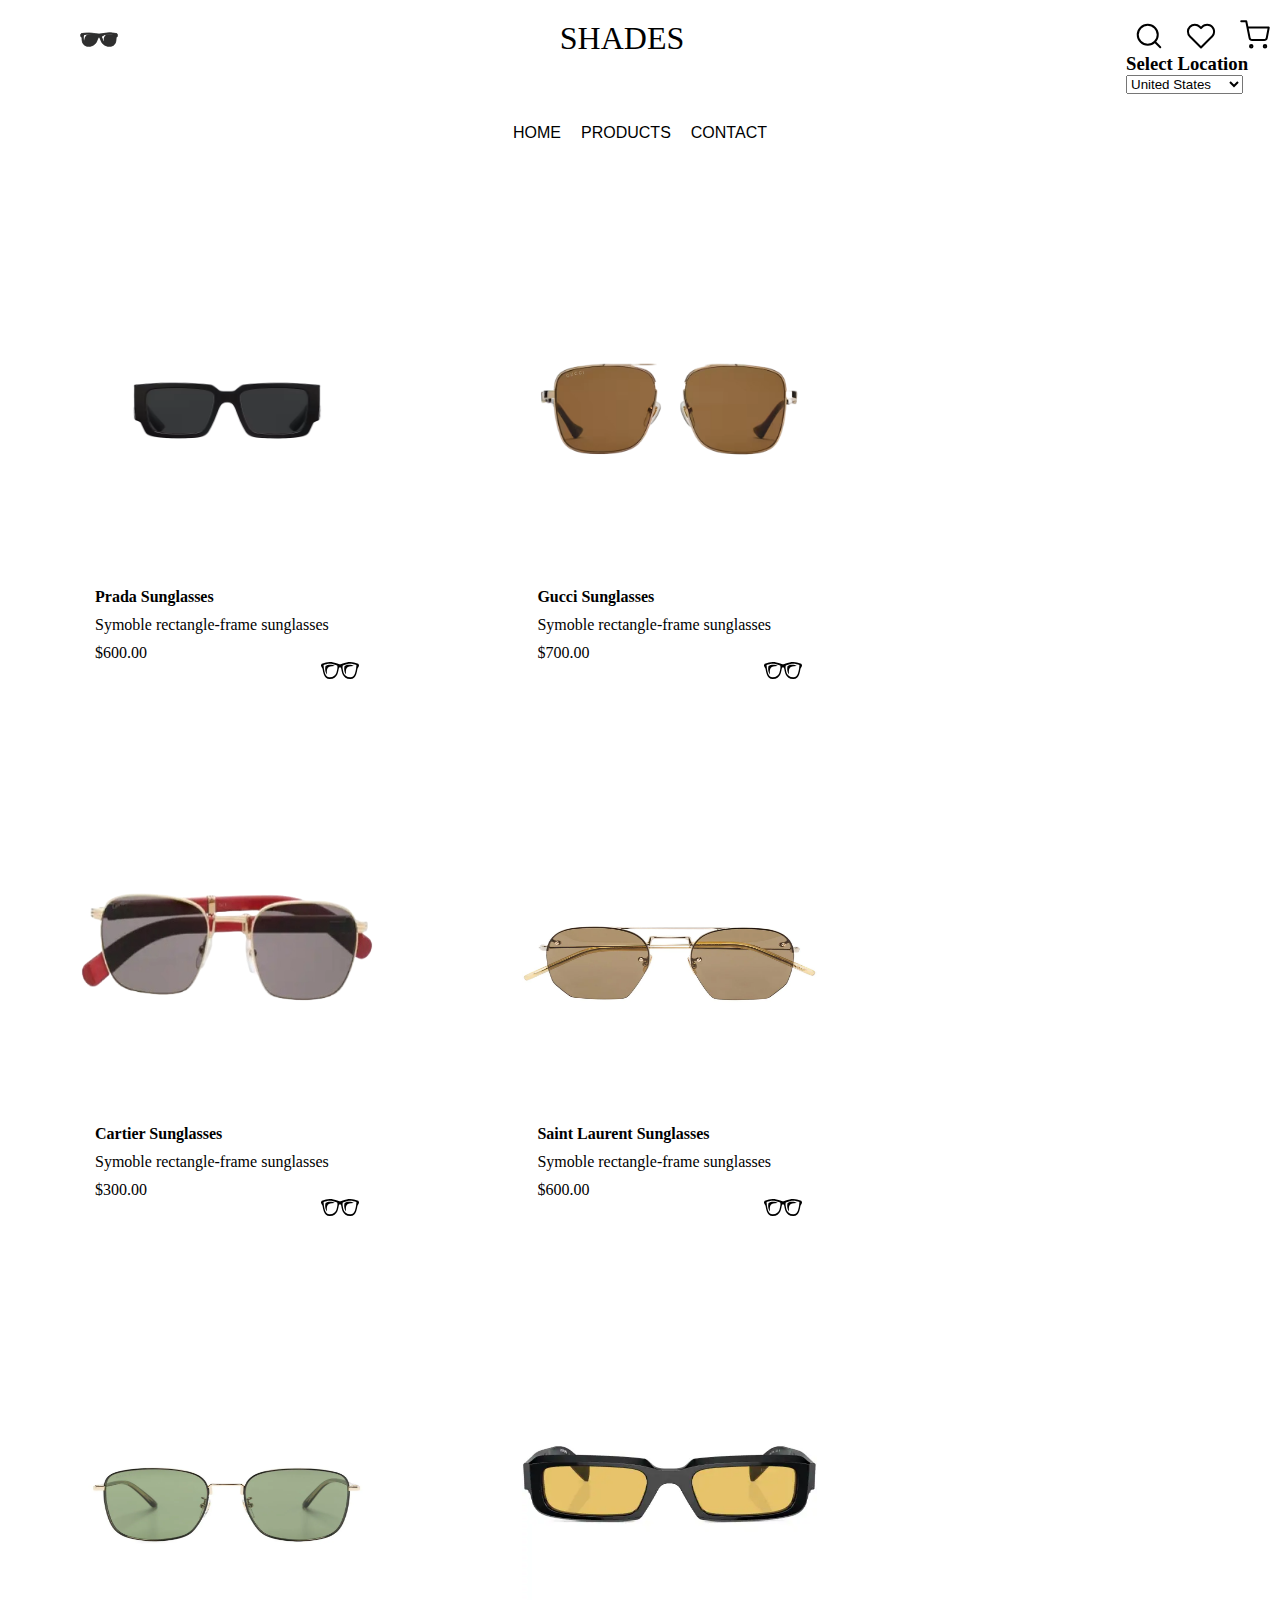
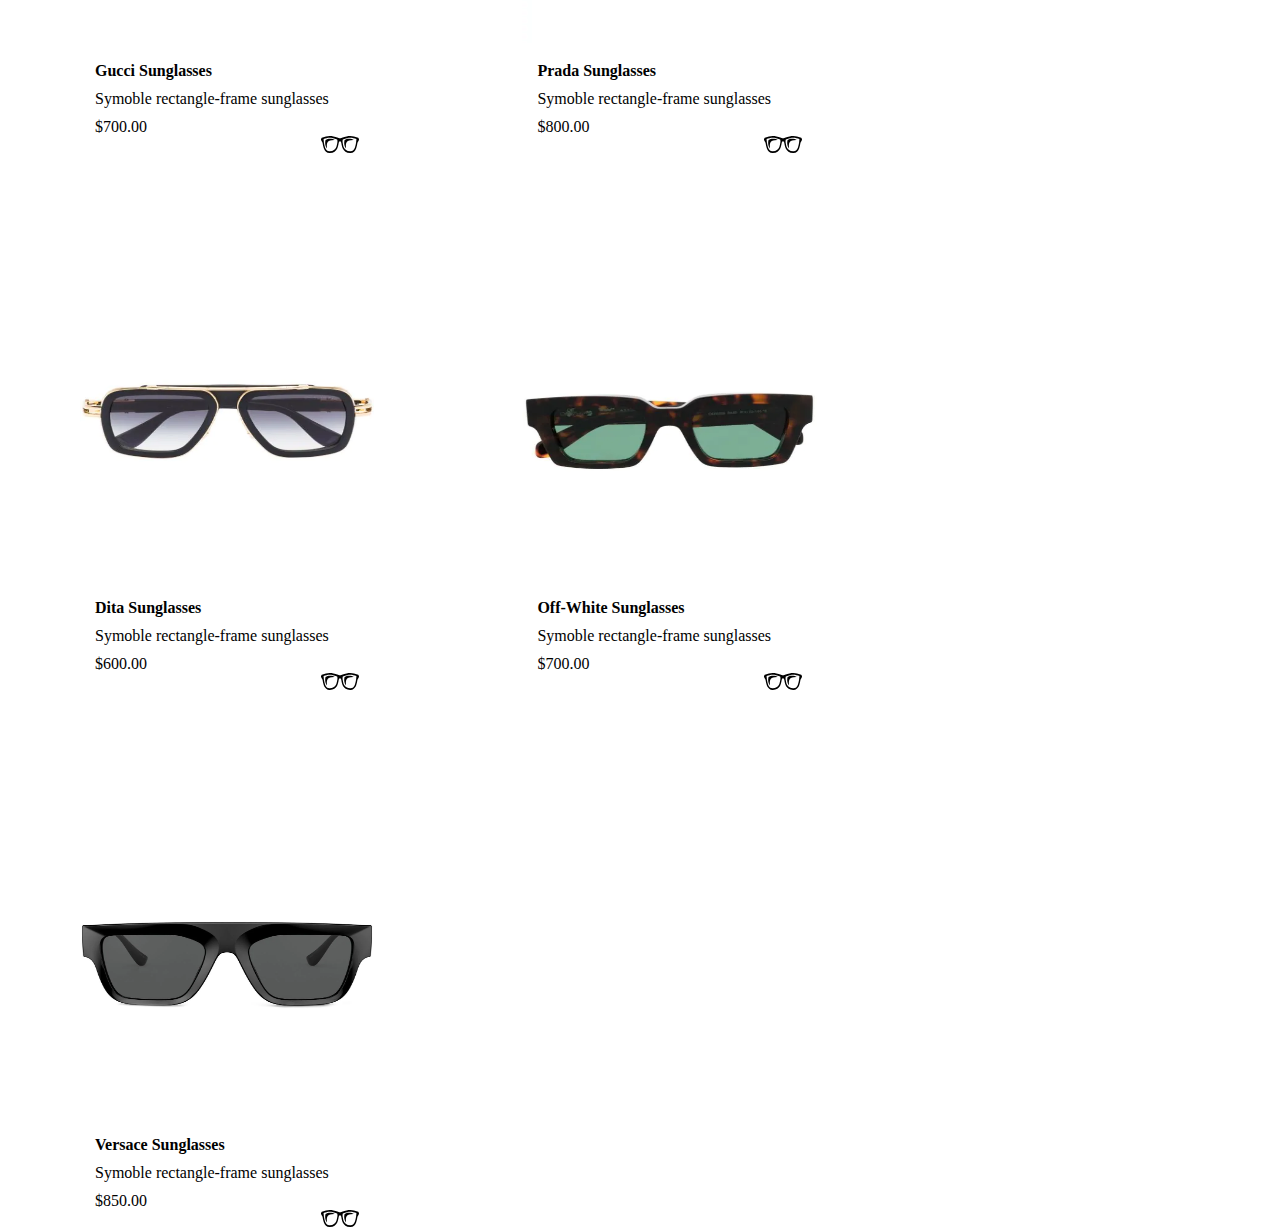
<file: products copy.html>
<!DOCTYPE html>
<html lang="en">
<head>
    <meta charset="UTF-8">
    <meta name="viewport" content="width=device-width, initial-scale=1.0">
    <title>SHADES</title>
    <link rel="stylesheet" href="./products.css">
</head>
<body>
    <div class="nav-items">
        <svg width="38" height="38" viewBox="0 0 38 38" fill="none" xmlns="http://www.w3.org/2000/svg"
            id="black-shades">
            <path fill-rule="evenodd" clip-rule="evenodd"
                d="M1.615 13.5642C11.6909 12.0798 13.487 13.9412 19.0416 14.0541C24.5961 13.9412 26.3922 11.783 36.4681 13.5642C37.0975 13.677 37.1598 13.7037 37.2667 14.3272C37.3113 14.6033 37.3409 15.77 37.3498 16.0461C37.3706 16.5567 37.2697 16.625 36.762 16.8952C36.3197 17.1297 36.1148 17.198 36.1148 18.1302C36.1148 24.2755 33.3242 26.1755 29.5747 26.3209C25.6114 26.4753 22.3873 24.222 21.0455 20.7634C19.1455 15.8769 18.8486 15.8739 16.9486 20.7634C15.6097 24.222 12.4688 26.4783 8.50844 26.3239C4.75891 26.1755 1.96828 24.0558 1.96828 18.1331C1.96828 17.2009 1.76344 17.1327 1.3211 16.8981C0.81344 16.625 0.709533 16.5567 0.733283 16.0461C0.745158 15.77 0.774846 14.6033 0.816408 14.3272C0.923283 13.7037 0.985627 13.9709 1.615 13.5642Z"
                fill="#2F2F2F" stroke="#464747" stroke-width="0.890625" stroke-miterlimit="10" />
            <path fill-rule="evenodd" clip-rule="evenodd"
                d="M34.2089 17.8244C34.2594 15.5117 33.9328 14.9744 32.4662 14.6745C31.0917 14.3925 29.6845 14.2559 28.2951 14.3094C26.6237 14.3747 24.7237 15.0249 23.4383 15.5978C21.7995 16.3311 21.565 16.4706 21.9212 17.5067C22.9276 20.4339 24.1834 24.4061 29.2719 24.2191C33.0362 24.0766 34.1317 21.3869 34.2089 17.8244ZM3.50015 17.8244C3.5803 21.3869 4.6728 24.0795 8.43718 24.2161C13.5286 24.4061 14.7814 20.4309 15.7878 17.5038C16.1441 16.4677 15.9095 16.3281 14.2708 15.5948C12.9883 15.0219 11.0883 14.3717 9.4139 14.3064C8.02452 14.253 6.61733 14.3895 5.2428 14.6716C3.77327 14.9744 3.44671 15.5117 3.50015 17.8244Z"
                fill="white" />
            <path fill-rule="evenodd" clip-rule="evenodd"
                d="M1.615 13.5642C11.6909 12.0798 13.487 13.9412 19.0416 14.0541C24.5961 13.9412 26.3922 11.783 36.4681 13.5642C37.0975 13.677 37.1598 13.7037 37.2667 14.3272C37.3113 14.6033 37.3409 15.77 37.3498 16.0461C37.3706 16.5567 37.2697 16.625 36.762 16.8952C36.3197 17.1297 36.1148 17.198 36.1148 18.1302C36.1148 24.2755 33.3242 26.1755 29.5747 26.3209C25.6114 26.4753 22.3873 24.222 21.0455 20.7634C19.1455 15.8769 18.8486 15.8739 16.9486 20.7634C15.6097 24.222 12.4688 26.4783 8.50844 26.3239C4.75891 26.1755 1.96828 24.0558 1.96828 18.1331C1.96828 17.2009 1.76344 17.1327 1.3211 16.8981C0.81344 16.625 0.709533 16.5567 0.733283 16.0461C0.745158 15.77 0.774846 14.6033 0.816408 14.3272C0.923283 13.7037 0.985627 13.9709 1.615 13.5642ZM34.4613 18.0144C34.5117 15.7017 34.1852 15.1644 32.7186 14.8645C31.3441 14.5825 29.9369 14.4459 28.5475 14.4994C26.8761 14.5647 24.9642 14.9269 23.6817 15.4998C22.043 16.2331 21.8619 16.8061 22.2181 17.8392C23.2245 20.7664 24.4328 24.5961 29.5242 24.4061C33.2886 24.2666 34.3841 21.5769 34.4613 18.0144ZM3.62188 18.0144C3.70203 21.5769 4.79453 24.2695 8.55891 24.4061C13.6503 24.5931 14.9031 20.6209 15.9095 17.6937C16.2658 16.6577 16.0313 16.5181 14.3925 15.7848C13.11 15.2119 11.21 14.5617 9.53563 14.4964C8.14625 14.443 6.73906 14.5795 5.36453 14.8616C3.89797 15.1644 3.57141 15.7017 3.62188 18.0144Z"
                fill="#2F2F2F" />
            <path
                d="M16.0758 20.6417C14.7102 23.1177 11.2486 25.3234 8.90627 25.3234C6.56392 25.3234 3.31611 23.9192 4.07908 20.1816C4.88361 16.2331 6.56392 14.2975 8.90627 14.2975C11.2486 14.2945 19.3919 14.6211 16.0758 20.6417ZM35.1233 20.6417C34.0189 23.2453 30.2991 25.3234 27.9538 25.3234C25.6085 25.3234 23.6164 23.1859 23.6817 19.8877C23.756 16.2302 25.9528 14.2559 28.2952 14.3094C32.9472 14.4133 37.7269 14.4964 35.1233 20.6417Z"
                fill="#2F2F2F" />
        </svg>

        <h1 style="font-family: 'PlayFairDisplay';">SHADES</h1>

        <div class="nav-right-icons">

            <svg width="26" height="26" viewBox="0 0 26 26" fill="none" xmlns="http://www.w3.org/2000/svg">
                <path
                    d="M11.75 21.75C17.2728 21.75 21.75 17.2728 21.75 11.75C21.75 6.22715 17.2728 1.75 11.75 1.75C6.22715 1.75 1.75 6.22715 1.75 11.75C1.75 17.2728 6.22715 21.75 11.75 21.75Z"
                    stroke="black" stroke-width="2" stroke-linecap="round" stroke-linejoin="round" />
                <path d="M24.25 24.25L18.8125 18.8125" stroke="black" stroke-width="2" stroke-linecap="round"
                    stroke-linejoin="round" />
            </svg>

            <svg width="30" height="26" viewBox="0 0 30 26" fill="none" xmlns="http://www.w3.org/2000/svg">
                <path
                    d="M26.05 3.76249C25.4116 3.12375 24.6535 2.61705 23.8192 2.27135C22.9849 1.92565 22.0906 1.74771 21.1875 1.74771C20.2844 1.74771 19.3902 1.92565 18.5558 2.27135C17.7215 2.61705 16.9635 3.12375 16.325 3.76249L15 5.08749L13.675 3.76249C12.3854 2.47288 10.6363 1.74838 8.81253 1.74838C6.98874 1.74838 5.23964 2.47288 3.95003 3.76249C2.66041 5.05211 1.93591 6.8012 1.93591 8.62499C1.93591 10.4488 2.66041 12.1979 3.95003 13.4875L5.27503 14.8125L15 24.5375L24.725 14.8125L26.05 13.4875C26.6888 12.849 27.1955 12.091 27.5412 11.2567C27.8869 10.4224 28.0648 9.5281 28.0648 8.62499C28.0648 7.72188 27.8869 6.82762 27.5412 5.9933C27.1955 5.15898 26.6888 4.40094 26.05 3.76249Z"
                    stroke="black" stroke-width="2" stroke-linecap="round" stroke-linejoin="round" />
            </svg>

            <svg width="30" height="29" viewBox="0 0 30 29" fill="none" xmlns="http://www.w3.org/2000/svg">
                <path
                    d="M11.25 27.5C11.9404 27.5 12.5 26.9404 12.5 26.25C12.5 25.5596 11.9404 25 11.25 25C10.5596 25 10 25.5596 10 26.25C10 26.9404 10.5596 27.5 11.25 27.5Z"
                    stroke="black" stroke-width="2" stroke-linecap="round" stroke-linejoin="round" />
                <path
                    d="M25 27.5C25.6904 27.5 26.25 26.9404 26.25 26.25C26.25 25.5596 25.6904 25 25 25C24.3096 25 23.75 25.5596 23.75 26.25C23.75 26.9404 24.3096 27.5 25 27.5Z"
                    stroke="black" stroke-width="2" stroke-linecap="round" stroke-linejoin="round" />
                <path
                    d="M1.25 1.25H6.25L9.6 17.9875C9.71431 18.563 10.0274 19.0799 10.4844 19.4479C10.9415 19.8158 11.5134 20.0112 12.1 20H24.25C24.8366 20.0112 25.4085 19.8158 25.8656 19.4479C26.3226 19.0799 26.6357 18.563 26.75 17.9875L28.75 7.5H7.5"
                    stroke="black" stroke-width="2" stroke-linecap="round" stroke-linejoin="round" />
            </svg>

            <div class="location-card" id="locationCard">
              <h3>Select Location</h3>
              <select id="locationDropdown">
                <option value="usa">United States</option>
                <option value="uk">United Kingdom</option>
                <option value="india">India</option>
                <option value="dubai">Dubai (UAE)</option>
                <option value="canada">Canada</option>
                <option value="australia">Australia</option>
                <!-- Add more location options as needed -->
              </select>
            </div>
        </div>
    
      </div>

    <div class="nav-options">
        <a href="home.html"><p>HOME</p></a>
        <a href="products copy.html"><p>PRODUCTS</p></a>
        <a href="contact.html"><p>CONTACT</p></a>
    </div>


    <div class="gallery" id="productCard">
      <a target="_blank" href="img_5terre.jpg" class="prada_1st">
        <img src="prada (1).png" alt="Cinque Terre" id="productImage">
      </a>
      <div class="desc">
          <b id="productName"></b>
          <p id="productCategory"></p>
          <p id="productPrice"></p>
          <svg width="38" height="17" viewBox="0 0 38 17" fill="none" xmlns="http://www.w3.org/2000/svg">
              <path d="M8.74479 0.000228054C5.98622 0.00444847 3.88859 0.786913 1.675 1.58774C0.980803 1.74548 0.43262 2.00872 0.144363 2.69243C-0.145702 3.38078 0.0562429 4.09066 0.270588 4.5798C0.666265 5.48245 1.28581 6.32178 1.52693 6.8697C1.81149 8.74905 2.18927 10.5991 2.79715 12.2191C3.86313 15.0603 5.82304 17.1829 8.93187 16.9875C12.7793 16.7459 14.9559 14.8632 16.118 12.6384C17.2803 10.4134 17.479 7.93082 17.7227 6.67873C18.3479 4.92303 19.6344 4.90214 20.2772 6.67873C20.5209 7.93082 20.7196 10.4134 21.8819 12.6383C23.044 14.8631 25.2206 16.7458 29.0681 16.9874C32.1769 17.1829 34.1368 15.0603 35.2028 12.2192C35.8108 10.5991 36.1883 8.74895 36.473 6.86981C36.7141 6.32168 37.3336 5.48234 37.7295 4.5798C37.9438 4.09066 38.1457 3.38078 37.8556 2.69254C37.5674 2.00883 37.0192 1.74548 36.3248 1.58784C34.1113 0.787019 32.0137 0.00444773 29.2551 0.000121797C27.0476 -0.00336005 24.4167 0.491379 20.963 1.87325L20.5107 2.0542C18.9999 2.39859 19 2.39859 17.4892 2.0542L17.037 1.87325C13.5832 0.491379 10.9522 -0.00335919 8.74487 1.71491e-05L8.74479 0.000228054ZM8.75678 1.74643C10.7105 1.74854 13.0498 2.20497 16.1717 3.41054C16.372 4.08686 16.5981 5.248 16.3456 6.39691C16.0666 7.89473 15.8652 9.91146 14.9618 11.6412C14.0295 13.426 12.3999 14.9785 8.86403 15.2007C6.23251 15.3661 4.96861 13.8867 4.05153 11.4424C3.52757 10.0465 3.17903 8.33376 2.90326 6.52563L2.9063 6.52458L2.57369 3.12081C4.58 2.38994 6.40153 1.74389 8.75686 1.74643H8.75678ZM29.243 1.74643C31.5983 1.744 33.4201 2.38983 35.4264 3.12081L35.0938 6.52458L35.0967 6.52563C34.8209 8.33376 34.4723 10.0465 33.9486 11.4424C33.0313 13.8867 31.7674 15.3661 29.1359 15.2007C25.6001 14.9784 23.9703 13.426 23.038 11.6412C22.1346 9.91157 21.9334 7.89473 21.6544 6.39691C21.4404 4.99509 21.6279 4.08686 21.8281 3.41054C24.9499 2.20497 27.2891 1.74854 29.243 1.74643ZM8.97581 2.85745C7.45133 2.86484 5.85564 3.20933 4.546 4.08686C3.48906 8.52104 4.83467 10.8395 5.86 12.5277C5.96815 8.55386 4.61769 3.90855 13.744 4.08686C12.7782 3.3964 10.9358 2.84817 8.97581 2.85766V2.85745ZM28.0189 2.85745C26.4944 2.86484 24.8988 3.20933 23.5891 4.08686C22.5321 8.52104 23.8777 10.8395 24.9031 12.5277C25.0112 8.55386 23.6609 3.90855 32.787 4.08686C31.8213 3.3964 29.979 2.84817 28.0189 2.85766V2.85745Z" fill="black"/>
              </svg>                
      </div>
    </div>
      
      <div class="gallery" id="productCard">
        <a target="_blank" href="img_forest.jpg">
          <img src="Gucci.png" alt="Forest" class="Gucci_2nd" id="productImage">
        </a>
        <div class="desc">
            <b id="productName"></b>
            <p id="productCategory"></p>
            <p id="productPrice"></p>
            <svg width="38" height="17" viewBox="0 0 38 17" fill="none" xmlns="http://www.w3.org/2000/svg">
                <path d="M8.74479 0.000228054C5.98622 0.00444847 3.88859 0.786913 1.675 1.58774C0.980803 1.74548 0.43262 2.00872 0.144363 2.69243C-0.145702 3.38078 0.0562429 4.09066 0.270588 4.5798C0.666265 5.48245 1.28581 6.32178 1.52693 6.8697C1.81149 8.74905 2.18927 10.5991 2.79715 12.2191C3.86313 15.0603 5.82304 17.1829 8.93187 16.9875C12.7793 16.7459 14.9559 14.8632 16.118 12.6384C17.2803 10.4134 17.479 7.93082 17.7227 6.67873C18.3479 4.92303 19.6344 4.90214 20.2772 6.67873C20.5209 7.93082 20.7196 10.4134 21.8819 12.6383C23.044 14.8631 25.2206 16.7458 29.0681 16.9874C32.1769 17.1829 34.1368 15.0603 35.2028 12.2192C35.8108 10.5991 36.1883 8.74895 36.473 6.86981C36.7141 6.32168 37.3336 5.48234 37.7295 4.5798C37.9438 4.09066 38.1457 3.38078 37.8556 2.69254C37.5674 2.00883 37.0192 1.74548 36.3248 1.58784C34.1113 0.787019 32.0137 0.00444773 29.2551 0.000121797C27.0476 -0.00336005 24.4167 0.491379 20.963 1.87325L20.5107 2.0542C18.9999 2.39859 19 2.39859 17.4892 2.0542L17.037 1.87325C13.5832 0.491379 10.9522 -0.00335919 8.74487 1.71491e-05L8.74479 0.000228054ZM8.75678 1.74643C10.7105 1.74854 13.0498 2.20497 16.1717 3.41054C16.372 4.08686 16.5981 5.248 16.3456 6.39691C16.0666 7.89473 15.8652 9.91146 14.9618 11.6412C14.0295 13.426 12.3999 14.9785 8.86403 15.2007C6.23251 15.3661 4.96861 13.8867 4.05153 11.4424C3.52757 10.0465 3.17903 8.33376 2.90326 6.52563L2.9063 6.52458L2.57369 3.12081C4.58 2.38994 6.40153 1.74389 8.75686 1.74643H8.75678ZM29.243 1.74643C31.5983 1.744 33.4201 2.38983 35.4264 3.12081L35.0938 6.52458L35.0967 6.52563C34.8209 8.33376 34.4723 10.0465 33.9486 11.4424C33.0313 13.8867 31.7674 15.3661 29.1359 15.2007C25.6001 14.9784 23.9703 13.426 23.038 11.6412C22.1346 9.91157 21.9334 7.89473 21.6544 6.39691C21.4404 4.99509 21.6279 4.08686 21.8281 3.41054C24.9499 2.20497 27.2891 1.74854 29.243 1.74643ZM8.97581 2.85745C7.45133 2.86484 5.85564 3.20933 4.546 4.08686C3.48906 8.52104 4.83467 10.8395 5.86 12.5277C5.96815 8.55386 4.61769 3.90855 13.744 4.08686C12.7782 3.3964 10.9358 2.84817 8.97581 2.85766V2.85745ZM28.0189 2.85745C26.4944 2.86484 24.8988 3.20933 23.5891 4.08686C22.5321 8.52104 23.8777 10.8395 24.9031 12.5277C25.0112 8.55386 23.6609 3.90855 32.787 4.08686C31.8213 3.3964 29.979 2.84817 28.0189 2.85766V2.85745Z" fill="black"/>
                </svg>
        </div>
      </div>
      
      <div class="gallery" id="productCard">
        <a target="_blank" href="img_lights.jpg">
          <img src="Cartier.png" alt="Northern Lights" class="Cartier_3rd" id="productImage">
        </a>
        <div class="desc">
            <b id="productName"></b>
            <p id="productCategory"></p>
            <p id="productPrice"></p>
            <svg width="38" height="17" viewBox="0 0 38 17" fill="none" xmlns="http://www.w3.org/2000/svg">
                <path d="M8.74479 0.000228054C5.98622 0.00444847 3.88859 0.786913 1.675 1.58774C0.980803 1.74548 0.43262 2.00872 0.144363 2.69243C-0.145702 3.38078 0.0562429 4.09066 0.270588 4.5798C0.666265 5.48245 1.28581 6.32178 1.52693 6.8697C1.81149 8.74905 2.18927 10.5991 2.79715 12.2191C3.86313 15.0603 5.82304 17.1829 8.93187 16.9875C12.7793 16.7459 14.9559 14.8632 16.118 12.6384C17.2803 10.4134 17.479 7.93082 17.7227 6.67873C18.3479 4.92303 19.6344 4.90214 20.2772 6.67873C20.5209 7.93082 20.7196 10.4134 21.8819 12.6383C23.044 14.8631 25.2206 16.7458 29.0681 16.9874C32.1769 17.1829 34.1368 15.0603 35.2028 12.2192C35.8108 10.5991 36.1883 8.74895 36.473 6.86981C36.7141 6.32168 37.3336 5.48234 37.7295 4.5798C37.9438 4.09066 38.1457 3.38078 37.8556 2.69254C37.5674 2.00883 37.0192 1.74548 36.3248 1.58784C34.1113 0.787019 32.0137 0.00444773 29.2551 0.000121797C27.0476 -0.00336005 24.4167 0.491379 20.963 1.87325L20.5107 2.0542C18.9999 2.39859 19 2.39859 17.4892 2.0542L17.037 1.87325C13.5832 0.491379 10.9522 -0.00335919 8.74487 1.71491e-05L8.74479 0.000228054ZM8.75678 1.74643C10.7105 1.74854 13.0498 2.20497 16.1717 3.41054C16.372 4.08686 16.5981 5.248 16.3456 6.39691C16.0666 7.89473 15.8652 9.91146 14.9618 11.6412C14.0295 13.426 12.3999 14.9785 8.86403 15.2007C6.23251 15.3661 4.96861 13.8867 4.05153 11.4424C3.52757 10.0465 3.17903 8.33376 2.90326 6.52563L2.9063 6.52458L2.57369 3.12081C4.58 2.38994 6.40153 1.74389 8.75686 1.74643H8.75678ZM29.243 1.74643C31.5983 1.744 33.4201 2.38983 35.4264 3.12081L35.0938 6.52458L35.0967 6.52563C34.8209 8.33376 34.4723 10.0465 33.9486 11.4424C33.0313 13.8867 31.7674 15.3661 29.1359 15.2007C25.6001 14.9784 23.9703 13.426 23.038 11.6412C22.1346 9.91157 21.9334 7.89473 21.6544 6.39691C21.4404 4.99509 21.6279 4.08686 21.8281 3.41054C24.9499 2.20497 27.2891 1.74854 29.243 1.74643ZM8.97581 2.85745C7.45133 2.86484 5.85564 3.20933 4.546 4.08686C3.48906 8.52104 4.83467 10.8395 5.86 12.5277C5.96815 8.55386 4.61769 3.90855 13.744 4.08686C12.7782 3.3964 10.9358 2.84817 8.97581 2.85766V2.85745ZM28.0189 2.85745C26.4944 2.86484 24.8988 3.20933 23.5891 4.08686C22.5321 8.52104 23.8777 10.8395 24.9031 12.5277C25.0112 8.55386 23.6609 3.90855 32.787 4.08686C31.8213 3.3964 29.979 2.84817 28.0189 2.85766V2.85745Z" fill="black"/>
                </svg>
        </div>
      </div>

      <div class="gallery" id="productCard">
        <a target="_blank" href="img_5terre.jpg">
          <img src="./MEN/Saint_LAurent_Eye.webp" alt="Cinque Terre" class="SL_4th" id="productImage">
        </a>
        <div class="desc">
            <b id="productName"></b>
            <p id="productCategory"></p>
            <p id="productPrice"></p>
            <svg width="38" height="17" viewBox="0 0 38 17" fill="none" xmlns="http://www.w3.org/2000/svg">
                <path d="M8.74479 0.000228054C5.98622 0.00444847 3.88859 0.786913 1.675 1.58774C0.980803 1.74548 0.43262 2.00872 0.144363 2.69243C-0.145702 3.38078 0.0562429 4.09066 0.270588 4.5798C0.666265 5.48245 1.28581 6.32178 1.52693 6.8697C1.81149 8.74905 2.18927 10.5991 2.79715 12.2191C3.86313 15.0603 5.82304 17.1829 8.93187 16.9875C12.7793 16.7459 14.9559 14.8632 16.118 12.6384C17.2803 10.4134 17.479 7.93082 17.7227 6.67873C18.3479 4.92303 19.6344 4.90214 20.2772 6.67873C20.5209 7.93082 20.7196 10.4134 21.8819 12.6383C23.044 14.8631 25.2206 16.7458 29.0681 16.9874C32.1769 17.1829 34.1368 15.0603 35.2028 12.2192C35.8108 10.5991 36.1883 8.74895 36.473 6.86981C36.7141 6.32168 37.3336 5.48234 37.7295 4.5798C37.9438 4.09066 38.1457 3.38078 37.8556 2.69254C37.5674 2.00883 37.0192 1.74548 36.3248 1.58784C34.1113 0.787019 32.0137 0.00444773 29.2551 0.000121797C27.0476 -0.00336005 24.4167 0.491379 20.963 1.87325L20.5107 2.0542C18.9999 2.39859 19 2.39859 17.4892 2.0542L17.037 1.87325C13.5832 0.491379 10.9522 -0.00335919 8.74487 1.71491e-05L8.74479 0.000228054ZM8.75678 1.74643C10.7105 1.74854 13.0498 2.20497 16.1717 3.41054C16.372 4.08686 16.5981 5.248 16.3456 6.39691C16.0666 7.89473 15.8652 9.91146 14.9618 11.6412C14.0295 13.426 12.3999 14.9785 8.86403 15.2007C6.23251 15.3661 4.96861 13.8867 4.05153 11.4424C3.52757 10.0465 3.17903 8.33376 2.90326 6.52563L2.9063 6.52458L2.57369 3.12081C4.58 2.38994 6.40153 1.74389 8.75686 1.74643H8.75678ZM29.243 1.74643C31.5983 1.744 33.4201 2.38983 35.4264 3.12081L35.0938 6.52458L35.0967 6.52563C34.8209 8.33376 34.4723 10.0465 33.9486 11.4424C33.0313 13.8867 31.7674 15.3661 29.1359 15.2007C25.6001 14.9784 23.9703 13.426 23.038 11.6412C22.1346 9.91157 21.9334 7.89473 21.6544 6.39691C21.4404 4.99509 21.6279 4.08686 21.8281 3.41054C24.9499 2.20497 27.2891 1.74854 29.243 1.74643ZM8.97581 2.85745C7.45133 2.86484 5.85564 3.20933 4.546 4.08686C3.48906 8.52104 4.83467 10.8395 5.86 12.5277C5.96815 8.55386 4.61769 3.90855 13.744 4.08686C12.7782 3.3964 10.9358 2.84817 8.97581 2.85766V2.85745ZM28.0189 2.85745C26.4944 2.86484 24.8988 3.20933 23.5891 4.08686C22.5321 8.52104 23.8777 10.8395 24.9031 12.5277C25.0112 8.55386 23.6609 3.90855 32.787 4.08686C31.8213 3.3964 29.979 2.84817 28.0189 2.85766V2.85745Z" fill="black"/>
                </svg>                
        </div>
      </div>
      
      <div class="gallery" id="productCard">
        <a target="_blank" href="img_forest.jpg">
          <img src="./MEN/Gucci_Eye.webp" alt="Forest" class="Gucci_5th" id="productImage">
        </a>
        <div class="desc">
            <b id="productName"></b>
            <p id="productCategory"></p>
            <p id="productPrice"></p>
            <svg width="38" height="17" viewBox="0 0 38 17" fill="none" xmlns="http://www.w3.org/2000/svg">
                <path d="M8.74479 0.000228054C5.98622 0.00444847 3.88859 0.786913 1.675 1.58774C0.980803 1.74548 0.43262 2.00872 0.144363 2.69243C-0.145702 3.38078 0.0562429 4.09066 0.270588 4.5798C0.666265 5.48245 1.28581 6.32178 1.52693 6.8697C1.81149 8.74905 2.18927 10.5991 2.79715 12.2191C3.86313 15.0603 5.82304 17.1829 8.93187 16.9875C12.7793 16.7459 14.9559 14.8632 16.118 12.6384C17.2803 10.4134 17.479 7.93082 17.7227 6.67873C18.3479 4.92303 19.6344 4.90214 20.2772 6.67873C20.5209 7.93082 20.7196 10.4134 21.8819 12.6383C23.044 14.8631 25.2206 16.7458 29.0681 16.9874C32.1769 17.1829 34.1368 15.0603 35.2028 12.2192C35.8108 10.5991 36.1883 8.74895 36.473 6.86981C36.7141 6.32168 37.3336 5.48234 37.7295 4.5798C37.9438 4.09066 38.1457 3.38078 37.8556 2.69254C37.5674 2.00883 37.0192 1.74548 36.3248 1.58784C34.1113 0.787019 32.0137 0.00444773 29.2551 0.000121797C27.0476 -0.00336005 24.4167 0.491379 20.963 1.87325L20.5107 2.0542C18.9999 2.39859 19 2.39859 17.4892 2.0542L17.037 1.87325C13.5832 0.491379 10.9522 -0.00335919 8.74487 1.71491e-05L8.74479 0.000228054ZM8.75678 1.74643C10.7105 1.74854 13.0498 2.20497 16.1717 3.41054C16.372 4.08686 16.5981 5.248 16.3456 6.39691C16.0666 7.89473 15.8652 9.91146 14.9618 11.6412C14.0295 13.426 12.3999 14.9785 8.86403 15.2007C6.23251 15.3661 4.96861 13.8867 4.05153 11.4424C3.52757 10.0465 3.17903 8.33376 2.90326 6.52563L2.9063 6.52458L2.57369 3.12081C4.58 2.38994 6.40153 1.74389 8.75686 1.74643H8.75678ZM29.243 1.74643C31.5983 1.744 33.4201 2.38983 35.4264 3.12081L35.0938 6.52458L35.0967 6.52563C34.8209 8.33376 34.4723 10.0465 33.9486 11.4424C33.0313 13.8867 31.7674 15.3661 29.1359 15.2007C25.6001 14.9784 23.9703 13.426 23.038 11.6412C22.1346 9.91157 21.9334 7.89473 21.6544 6.39691C21.4404 4.99509 21.6279 4.08686 21.8281 3.41054C24.9499 2.20497 27.2891 1.74854 29.243 1.74643ZM8.97581 2.85745C7.45133 2.86484 5.85564 3.20933 4.546 4.08686C3.48906 8.52104 4.83467 10.8395 5.86 12.5277C5.96815 8.55386 4.61769 3.90855 13.744 4.08686C12.7782 3.3964 10.9358 2.84817 8.97581 2.85766V2.85745ZM28.0189 2.85745C26.4944 2.86484 24.8988 3.20933 23.5891 4.08686C22.5321 8.52104 23.8777 10.8395 24.9031 12.5277C25.0112 8.55386 23.6609 3.90855 32.787 4.08686C31.8213 3.3964 29.979 2.84817 28.0189 2.85766V2.85745Z" fill="black"/>
                </svg>
        </div>
      </div>
      
      <div class="gallery" id="productCard">
        <a target="_blank" href="img_lights.jpg">
          <img src="MEN/Prada.webp" alt="Northern Lights" class="Prada_6th" id="productImage">
        </a>
        <div class="desc">
            <b id="productName"></b>
            <p id="productCategory"></p>
            <p id="productPrice"></p>
            <svg width="38" height="17" viewBox="0 0 38 17" fill="none" xmlns="http://www.w3.org/2000/svg">
                <path d="M8.74479 0.000228054C5.98622 0.00444847 3.88859 0.786913 1.675 1.58774C0.980803 1.74548 0.43262 2.00872 0.144363 2.69243C-0.145702 3.38078 0.0562429 4.09066 0.270588 4.5798C0.666265 5.48245 1.28581 6.32178 1.52693 6.8697C1.81149 8.74905 2.18927 10.5991 2.79715 12.2191C3.86313 15.0603 5.82304 17.1829 8.93187 16.9875C12.7793 16.7459 14.9559 14.8632 16.118 12.6384C17.2803 10.4134 17.479 7.93082 17.7227 6.67873C18.3479 4.92303 19.6344 4.90214 20.2772 6.67873C20.5209 7.93082 20.7196 10.4134 21.8819 12.6383C23.044 14.8631 25.2206 16.7458 29.0681 16.9874C32.1769 17.1829 34.1368 15.0603 35.2028 12.2192C35.8108 10.5991 36.1883 8.74895 36.473 6.86981C36.7141 6.32168 37.3336 5.48234 37.7295 4.5798C37.9438 4.09066 38.1457 3.38078 37.8556 2.69254C37.5674 2.00883 37.0192 1.74548 36.3248 1.58784C34.1113 0.787019 32.0137 0.00444773 29.2551 0.000121797C27.0476 -0.00336005 24.4167 0.491379 20.963 1.87325L20.5107 2.0542C18.9999 2.39859 19 2.39859 17.4892 2.0542L17.037 1.87325C13.5832 0.491379 10.9522 -0.00335919 8.74487 1.71491e-05L8.74479 0.000228054ZM8.75678 1.74643C10.7105 1.74854 13.0498 2.20497 16.1717 3.41054C16.372 4.08686 16.5981 5.248 16.3456 6.39691C16.0666 7.89473 15.8652 9.91146 14.9618 11.6412C14.0295 13.426 12.3999 14.9785 8.86403 15.2007C6.23251 15.3661 4.96861 13.8867 4.05153 11.4424C3.52757 10.0465 3.17903 8.33376 2.90326 6.52563L2.9063 6.52458L2.57369 3.12081C4.58 2.38994 6.40153 1.74389 8.75686 1.74643H8.75678ZM29.243 1.74643C31.5983 1.744 33.4201 2.38983 35.4264 3.12081L35.0938 6.52458L35.0967 6.52563C34.8209 8.33376 34.4723 10.0465 33.9486 11.4424C33.0313 13.8867 31.7674 15.3661 29.1359 15.2007C25.6001 14.9784 23.9703 13.426 23.038 11.6412C22.1346 9.91157 21.9334 7.89473 21.6544 6.39691C21.4404 4.99509 21.6279 4.08686 21.8281 3.41054C24.9499 2.20497 27.2891 1.74854 29.243 1.74643ZM8.97581 2.85745C7.45133 2.86484 5.85564 3.20933 4.546 4.08686C3.48906 8.52104 4.83467 10.8395 5.86 12.5277C5.96815 8.55386 4.61769 3.90855 13.744 4.08686C12.7782 3.3964 10.9358 2.84817 8.97581 2.85766V2.85745ZM28.0189 2.85745C26.4944 2.86484 24.8988 3.20933 23.5891 4.08686C22.5321 8.52104 23.8777 10.8395 24.9031 12.5277C25.0112 8.55386 23.6609 3.90855 32.787 4.08686C31.8213 3.3964 29.979 2.84817 28.0189 2.85766V2.85745Z" fill="black"/>
                </svg>
        </div>
      </div>

      <div class="gallery" id="productCard">
        <a target="_blank" href="img_5terre.jpg">
          <img src="MEN/Dita.webp" alt="Cinque Terre" class="Dita_7th" id="productImage">
        </a>
        <div class="desc">
            <b id="productName"></b>
            <p id="productCategory"></p>
            <p id="productPrice"></p>
            <svg width="38" height="17" viewBox="0 0 38 17" fill="none" xmlns="http://www.w3.org/2000/svg">
                <path d="M8.74479 0.000228054C5.98622 0.00444847 3.88859 0.786913 1.675 1.58774C0.980803 1.74548 0.43262 2.00872 0.144363 2.69243C-0.145702 3.38078 0.0562429 4.09066 0.270588 4.5798C0.666265 5.48245 1.28581 6.32178 1.52693 6.8697C1.81149 8.74905 2.18927 10.5991 2.79715 12.2191C3.86313 15.0603 5.82304 17.1829 8.93187 16.9875C12.7793 16.7459 14.9559 14.8632 16.118 12.6384C17.2803 10.4134 17.479 7.93082 17.7227 6.67873C18.3479 4.92303 19.6344 4.90214 20.2772 6.67873C20.5209 7.93082 20.7196 10.4134 21.8819 12.6383C23.044 14.8631 25.2206 16.7458 29.0681 16.9874C32.1769 17.1829 34.1368 15.0603 35.2028 12.2192C35.8108 10.5991 36.1883 8.74895 36.473 6.86981C36.7141 6.32168 37.3336 5.48234 37.7295 4.5798C37.9438 4.09066 38.1457 3.38078 37.8556 2.69254C37.5674 2.00883 37.0192 1.74548 36.3248 1.58784C34.1113 0.787019 32.0137 0.00444773 29.2551 0.000121797C27.0476 -0.00336005 24.4167 0.491379 20.963 1.87325L20.5107 2.0542C18.9999 2.39859 19 2.39859 17.4892 2.0542L17.037 1.87325C13.5832 0.491379 10.9522 -0.00335919 8.74487 1.71491e-05L8.74479 0.000228054ZM8.75678 1.74643C10.7105 1.74854 13.0498 2.20497 16.1717 3.41054C16.372 4.08686 16.5981 5.248 16.3456 6.39691C16.0666 7.89473 15.8652 9.91146 14.9618 11.6412C14.0295 13.426 12.3999 14.9785 8.86403 15.2007C6.23251 15.3661 4.96861 13.8867 4.05153 11.4424C3.52757 10.0465 3.17903 8.33376 2.90326 6.52563L2.9063 6.52458L2.57369 3.12081C4.58 2.38994 6.40153 1.74389 8.75686 1.74643H8.75678ZM29.243 1.74643C31.5983 1.744 33.4201 2.38983 35.4264 3.12081L35.0938 6.52458L35.0967 6.52563C34.8209 8.33376 34.4723 10.0465 33.9486 11.4424C33.0313 13.8867 31.7674 15.3661 29.1359 15.2007C25.6001 14.9784 23.9703 13.426 23.038 11.6412C22.1346 9.91157 21.9334 7.89473 21.6544 6.39691C21.4404 4.99509 21.6279 4.08686 21.8281 3.41054C24.9499 2.20497 27.2891 1.74854 29.243 1.74643ZM8.97581 2.85745C7.45133 2.86484 5.85564 3.20933 4.546 4.08686C3.48906 8.52104 4.83467 10.8395 5.86 12.5277C5.96815 8.55386 4.61769 3.90855 13.744 4.08686C12.7782 3.3964 10.9358 2.84817 8.97581 2.85766V2.85745ZM28.0189 2.85745C26.4944 2.86484 24.8988 3.20933 23.5891 4.08686C22.5321 8.52104 23.8777 10.8395 24.9031 12.5277C25.0112 8.55386 23.6609 3.90855 32.787 4.08686C31.8213 3.3964 29.979 2.84817 28.0189 2.85766V2.85745Z" fill="black"/>
                </svg>                
        </div>
      </div>
      
      <div class="gallery" id="productCard">
        <a target="_blank" href="img_forest.jpg">
          <img src="MEN/Off-whiteM.webp" alt="Forest" class="Off_8th" id="productImage">
        </a>
        <div class="desc">
            <b id="productName"></b>
            <p id="productCategory"></p>
            <p id="productPrice"></p>
            <svg width="38" height="17" viewBox="0 0 38 17" fill="none" xmlns="http://www.w3.org/2000/svg">
                <path d="M8.74479 0.000228054C5.98622 0.00444847 3.88859 0.786913 1.675 1.58774C0.980803 1.74548 0.43262 2.00872 0.144363 2.69243C-0.145702 3.38078 0.0562429 4.09066 0.270588 4.5798C0.666265 5.48245 1.28581 6.32178 1.52693 6.8697C1.81149 8.74905 2.18927 10.5991 2.79715 12.2191C3.86313 15.0603 5.82304 17.1829 8.93187 16.9875C12.7793 16.7459 14.9559 14.8632 16.118 12.6384C17.2803 10.4134 17.479 7.93082 17.7227 6.67873C18.3479 4.92303 19.6344 4.90214 20.2772 6.67873C20.5209 7.93082 20.7196 10.4134 21.8819 12.6383C23.044 14.8631 25.2206 16.7458 29.0681 16.9874C32.1769 17.1829 34.1368 15.0603 35.2028 12.2192C35.8108 10.5991 36.1883 8.74895 36.473 6.86981C36.7141 6.32168 37.3336 5.48234 37.7295 4.5798C37.9438 4.09066 38.1457 3.38078 37.8556 2.69254C37.5674 2.00883 37.0192 1.74548 36.3248 1.58784C34.1113 0.787019 32.0137 0.00444773 29.2551 0.000121797C27.0476 -0.00336005 24.4167 0.491379 20.963 1.87325L20.5107 2.0542C18.9999 2.39859 19 2.39859 17.4892 2.0542L17.037 1.87325C13.5832 0.491379 10.9522 -0.00335919 8.74487 1.71491e-05L8.74479 0.000228054ZM8.75678 1.74643C10.7105 1.74854 13.0498 2.20497 16.1717 3.41054C16.372 4.08686 16.5981 5.248 16.3456 6.39691C16.0666 7.89473 15.8652 9.91146 14.9618 11.6412C14.0295 13.426 12.3999 14.9785 8.86403 15.2007C6.23251 15.3661 4.96861 13.8867 4.05153 11.4424C3.52757 10.0465 3.17903 8.33376 2.90326 6.52563L2.9063 6.52458L2.57369 3.12081C4.58 2.38994 6.40153 1.74389 8.75686 1.74643H8.75678ZM29.243 1.74643C31.5983 1.744 33.4201 2.38983 35.4264 3.12081L35.0938 6.52458L35.0967 6.52563C34.8209 8.33376 34.4723 10.0465 33.9486 11.4424C33.0313 13.8867 31.7674 15.3661 29.1359 15.2007C25.6001 14.9784 23.9703 13.426 23.038 11.6412C22.1346 9.91157 21.9334 7.89473 21.6544 6.39691C21.4404 4.99509 21.6279 4.08686 21.8281 3.41054C24.9499 2.20497 27.2891 1.74854 29.243 1.74643ZM8.97581 2.85745C7.45133 2.86484 5.85564 3.20933 4.546 4.08686C3.48906 8.52104 4.83467 10.8395 5.86 12.5277C5.96815 8.55386 4.61769 3.90855 13.744 4.08686C12.7782 3.3964 10.9358 2.84817 8.97581 2.85766V2.85745ZM28.0189 2.85745C26.4944 2.86484 24.8988 3.20933 23.5891 4.08686C22.5321 8.52104 23.8777 10.8395 24.9031 12.5277C25.0112 8.55386 23.6609 3.90855 32.787 4.08686C31.8213 3.3964 29.979 2.84817 28.0189 2.85766V2.85745Z" fill="black"/>
                </svg>
        </div>
      </div>
      
      <div class="gallery" id="productCard">
        <a target="_blank" href="img_lights.jpg">
          <img src="MEN/Versace_Eye.webp" alt="Northern Lights" class="Versace_9th" id="productImage">
        </a>
        <div class="desc">
            <b id="productName"></b>
            <p id="productCategory"></p>
            <p id="productPrice"></p>
            <svg width="38" height="17" viewBox="0 0 38 17" fill="none" xmlns="http://www.w3.org/2000/svg">
                <path d="M8.74479 0.000228054C5.98622 0.00444847 3.88859 0.786913 1.675 1.58774C0.980803 1.74548 0.43262 2.00872 0.144363 2.69243C-0.145702 3.38078 0.0562429 4.09066 0.270588 4.5798C0.666265 5.48245 1.28581 6.32178 1.52693 6.8697C1.81149 8.74905 2.18927 10.5991 2.79715 12.2191C3.86313 15.0603 5.82304 17.1829 8.93187 16.9875C12.7793 16.7459 14.9559 14.8632 16.118 12.6384C17.2803 10.4134 17.479 7.93082 17.7227 6.67873C18.3479 4.92303 19.6344 4.90214 20.2772 6.67873C20.5209 7.93082 20.7196 10.4134 21.8819 12.6383C23.044 14.8631 25.2206 16.7458 29.0681 16.9874C32.1769 17.1829 34.1368 15.0603 35.2028 12.2192C35.8108 10.5991 36.1883 8.74895 36.473 6.86981C36.7141 6.32168 37.3336 5.48234 37.7295 4.5798C37.9438 4.09066 38.1457 3.38078 37.8556 2.69254C37.5674 2.00883 37.0192 1.74548 36.3248 1.58784C34.1113 0.787019 32.0137 0.00444773 29.2551 0.000121797C27.0476 -0.00336005 24.4167 0.491379 20.963 1.87325L20.5107 2.0542C18.9999 2.39859 19 2.39859 17.4892 2.0542L17.037 1.87325C13.5832 0.491379 10.9522 -0.00335919 8.74487 1.71491e-05L8.74479 0.000228054ZM8.75678 1.74643C10.7105 1.74854 13.0498 2.20497 16.1717 3.41054C16.372 4.08686 16.5981 5.248 16.3456 6.39691C16.0666 7.89473 15.8652 9.91146 14.9618 11.6412C14.0295 13.426 12.3999 14.9785 8.86403 15.2007C6.23251 15.3661 4.96861 13.8867 4.05153 11.4424C3.52757 10.0465 3.17903 8.33376 2.90326 6.52563L2.9063 6.52458L2.57369 3.12081C4.58 2.38994 6.40153 1.74389 8.75686 1.74643H8.75678ZM29.243 1.74643C31.5983 1.744 33.4201 2.38983 35.4264 3.12081L35.0938 6.52458L35.0967 6.52563C34.8209 8.33376 34.4723 10.0465 33.9486 11.4424C33.0313 13.8867 31.7674 15.3661 29.1359 15.2007C25.6001 14.9784 23.9703 13.426 23.038 11.6412C22.1346 9.91157 21.9334 7.89473 21.6544 6.39691C21.4404 4.99509 21.6279 4.08686 21.8281 3.41054C24.9499 2.20497 27.2891 1.74854 29.243 1.74643ZM8.97581 2.85745C7.45133 2.86484 5.85564 3.20933 4.546 4.08686C3.48906 8.52104 4.83467 10.8395 5.86 12.5277C5.96815 8.55386 4.61769 3.90855 13.744 4.08686C12.7782 3.3964 10.9358 2.84817 8.97581 2.85766V2.85745ZM28.0189 2.85745C26.4944 2.86484 24.8988 3.20933 23.5891 4.08686C22.5321 8.52104 23.8777 10.8395 24.9031 12.5277C25.0112 8.55386 23.6609 3.90855 32.787 4.08686C31.8213 3.3964 29.979 2.84817 28.0189 2.85766V2.85745Z" fill="black"/>
                </svg>
        </div>
      </div>


      <!-- <div class="footer">
        Footer
      </div> -->

      <script src="script2.js"></script>
</body>
</html>
</file>
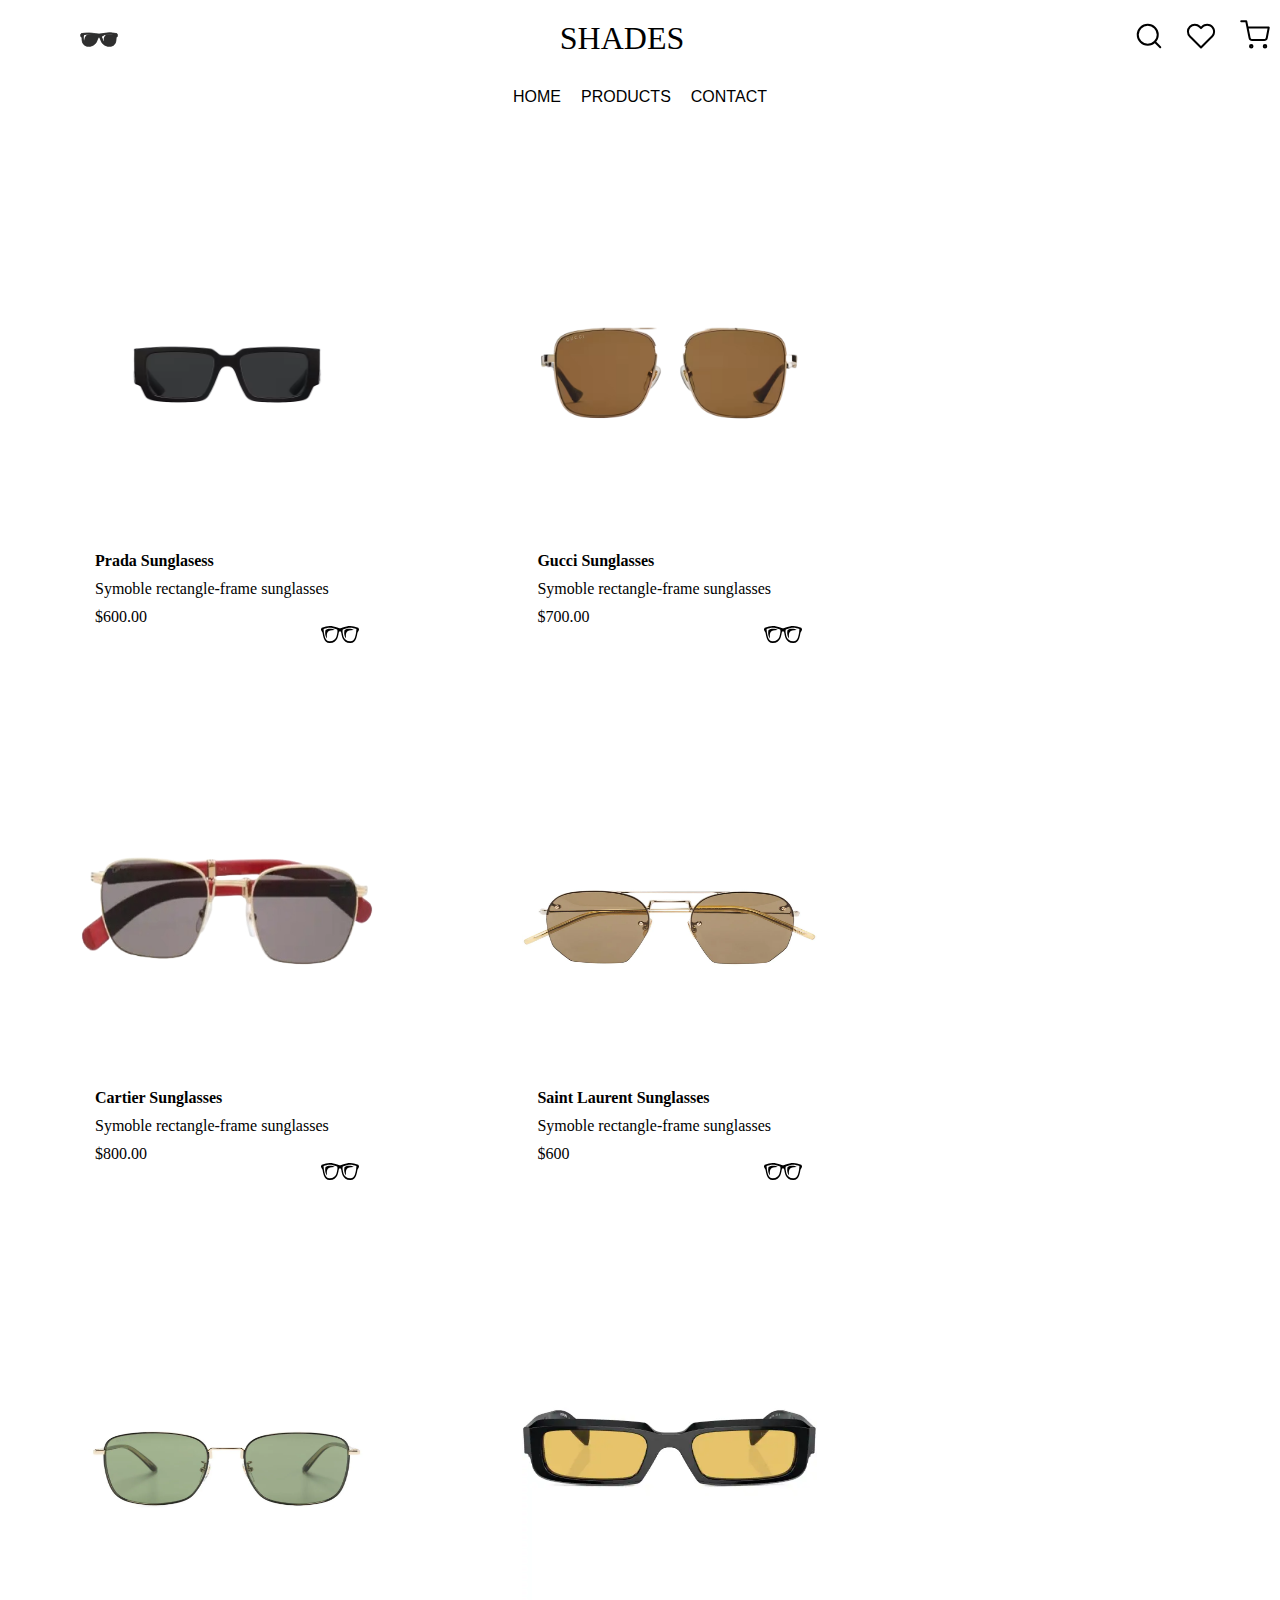
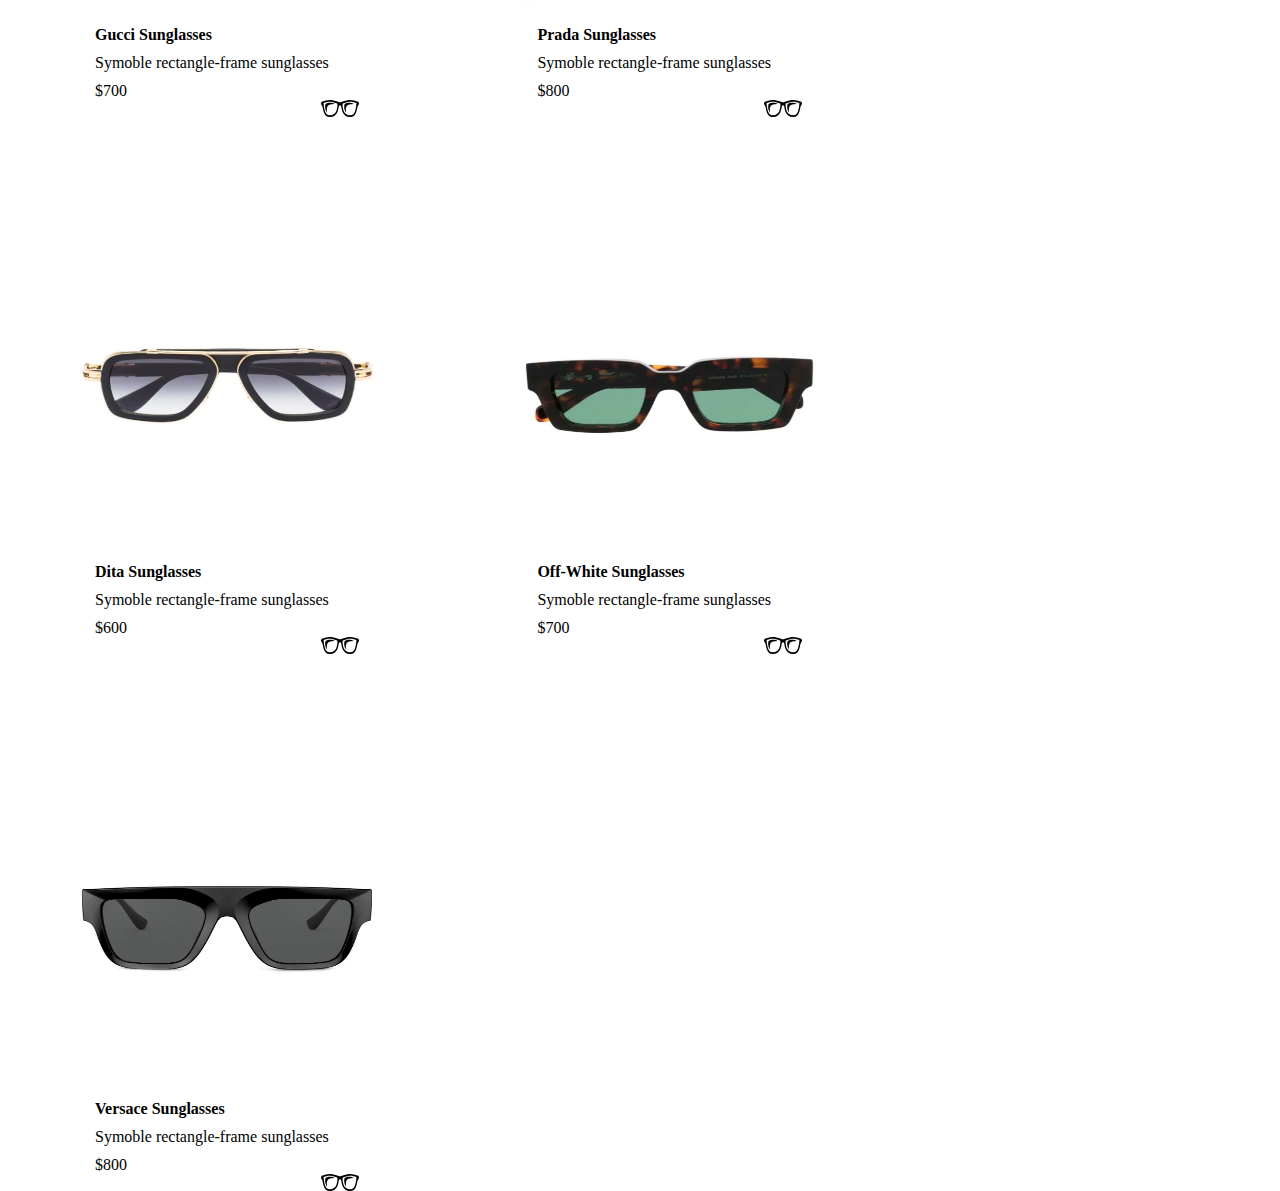
<file: products.html>
<!DOCTYPE html>
<html lang="en">
<head>
    <meta charset="UTF-8">
    <meta name="viewport" content="width=device-width, initial-scale=1.0">
    <title>SHADES</title>
    <link rel="stylesheet" href="./products.css">
</head>
<body>
    <div class="nav-items">
        <svg width="38" height="38" viewBox="0 0 38 38" fill="none" xmlns="http://www.w3.org/2000/svg"
            id="black-shades">
            <path fill-rule="evenodd" clip-rule="evenodd"
                d="M1.615 13.5642C11.6909 12.0798 13.487 13.9412 19.0416 14.0541C24.5961 13.9412 26.3922 11.783 36.4681 13.5642C37.0975 13.677 37.1598 13.7037 37.2667 14.3272C37.3113 14.6033 37.3409 15.77 37.3498 16.0461C37.3706 16.5567 37.2697 16.625 36.762 16.8952C36.3197 17.1297 36.1148 17.198 36.1148 18.1302C36.1148 24.2755 33.3242 26.1755 29.5747 26.3209C25.6114 26.4753 22.3873 24.222 21.0455 20.7634C19.1455 15.8769 18.8486 15.8739 16.9486 20.7634C15.6097 24.222 12.4688 26.4783 8.50844 26.3239C4.75891 26.1755 1.96828 24.0558 1.96828 18.1331C1.96828 17.2009 1.76344 17.1327 1.3211 16.8981C0.81344 16.625 0.709533 16.5567 0.733283 16.0461C0.745158 15.77 0.774846 14.6033 0.816408 14.3272C0.923283 13.7037 0.985627 13.9709 1.615 13.5642Z"
                fill="#2F2F2F" stroke="#464747" stroke-width="0.890625" stroke-miterlimit="10" />
            <path fill-rule="evenodd" clip-rule="evenodd"
                d="M34.2089 17.8244C34.2594 15.5117 33.9328 14.9744 32.4662 14.6745C31.0917 14.3925 29.6845 14.2559 28.2951 14.3094C26.6237 14.3747 24.7237 15.0249 23.4383 15.5978C21.7995 16.3311 21.565 16.4706 21.9212 17.5067C22.9276 20.4339 24.1834 24.4061 29.2719 24.2191C33.0362 24.0766 34.1317 21.3869 34.2089 17.8244ZM3.50015 17.8244C3.5803 21.3869 4.6728 24.0795 8.43718 24.2161C13.5286 24.4061 14.7814 20.4309 15.7878 17.5038C16.1441 16.4677 15.9095 16.3281 14.2708 15.5948C12.9883 15.0219 11.0883 14.3717 9.4139 14.3064C8.02452 14.253 6.61733 14.3895 5.2428 14.6716C3.77327 14.9744 3.44671 15.5117 3.50015 17.8244Z"
                fill="white" />
            <path fill-rule="evenodd" clip-rule="evenodd"
                d="M1.615 13.5642C11.6909 12.0798 13.487 13.9412 19.0416 14.0541C24.5961 13.9412 26.3922 11.783 36.4681 13.5642C37.0975 13.677 37.1598 13.7037 37.2667 14.3272C37.3113 14.6033 37.3409 15.77 37.3498 16.0461C37.3706 16.5567 37.2697 16.625 36.762 16.8952C36.3197 17.1297 36.1148 17.198 36.1148 18.1302C36.1148 24.2755 33.3242 26.1755 29.5747 26.3209C25.6114 26.4753 22.3873 24.222 21.0455 20.7634C19.1455 15.8769 18.8486 15.8739 16.9486 20.7634C15.6097 24.222 12.4688 26.4783 8.50844 26.3239C4.75891 26.1755 1.96828 24.0558 1.96828 18.1331C1.96828 17.2009 1.76344 17.1327 1.3211 16.8981C0.81344 16.625 0.709533 16.5567 0.733283 16.0461C0.745158 15.77 0.774846 14.6033 0.816408 14.3272C0.923283 13.7037 0.985627 13.9709 1.615 13.5642ZM34.4613 18.0144C34.5117 15.7017 34.1852 15.1644 32.7186 14.8645C31.3441 14.5825 29.9369 14.4459 28.5475 14.4994C26.8761 14.5647 24.9642 14.9269 23.6817 15.4998C22.043 16.2331 21.8619 16.8061 22.2181 17.8392C23.2245 20.7664 24.4328 24.5961 29.5242 24.4061C33.2886 24.2666 34.3841 21.5769 34.4613 18.0144ZM3.62188 18.0144C3.70203 21.5769 4.79453 24.2695 8.55891 24.4061C13.6503 24.5931 14.9031 20.6209 15.9095 17.6937C16.2658 16.6577 16.0313 16.5181 14.3925 15.7848C13.11 15.2119 11.21 14.5617 9.53563 14.4964C8.14625 14.443 6.73906 14.5795 5.36453 14.8616C3.89797 15.1644 3.57141 15.7017 3.62188 18.0144Z"
                fill="#2F2F2F" />
            <path
                d="M16.0758 20.6417C14.7102 23.1177 11.2486 25.3234 8.90627 25.3234C6.56392 25.3234 3.31611 23.9192 4.07908 20.1816C4.88361 16.2331 6.56392 14.2975 8.90627 14.2975C11.2486 14.2945 19.3919 14.6211 16.0758 20.6417ZM35.1233 20.6417C34.0189 23.2453 30.2991 25.3234 27.9538 25.3234C25.6085 25.3234 23.6164 23.1859 23.6817 19.8877C23.756 16.2302 25.9528 14.2559 28.2952 14.3094C32.9472 14.4133 37.7269 14.4964 35.1233 20.6417Z"
                fill="#2F2F2F" />
        </svg>

        <h1 style="font-family: 'PlayFairDisplay';">SHADES</h1>

        <div class="nav-right-icons">

            <svg width="26" height="26" viewBox="0 0 26 26" fill="none" xmlns="http://www.w3.org/2000/svg">
                <path
                    d="M11.75 21.75C17.2728 21.75 21.75 17.2728 21.75 11.75C21.75 6.22715 17.2728 1.75 11.75 1.75C6.22715 1.75 1.75 6.22715 1.75 11.75C1.75 17.2728 6.22715 21.75 11.75 21.75Z"
                    stroke="black" stroke-width="2" stroke-linecap="round" stroke-linejoin="round" />
                <path d="M24.25 24.25L18.8125 18.8125" stroke="black" stroke-width="2" stroke-linecap="round"
                    stroke-linejoin="round" />
            </svg>

            <svg width="30" height="26" viewBox="0 0 30 26" fill="none" xmlns="http://www.w3.org/2000/svg">
                <path
                    d="M26.05 3.76249C25.4116 3.12375 24.6535 2.61705 23.8192 2.27135C22.9849 1.92565 22.0906 1.74771 21.1875 1.74771C20.2844 1.74771 19.3902 1.92565 18.5558 2.27135C17.7215 2.61705 16.9635 3.12375 16.325 3.76249L15 5.08749L13.675 3.76249C12.3854 2.47288 10.6363 1.74838 8.81253 1.74838C6.98874 1.74838 5.23964 2.47288 3.95003 3.76249C2.66041 5.05211 1.93591 6.8012 1.93591 8.62499C1.93591 10.4488 2.66041 12.1979 3.95003 13.4875L5.27503 14.8125L15 24.5375L24.725 14.8125L26.05 13.4875C26.6888 12.849 27.1955 12.091 27.5412 11.2567C27.8869 10.4224 28.0648 9.5281 28.0648 8.62499C28.0648 7.72188 27.8869 6.82762 27.5412 5.9933C27.1955 5.15898 26.6888 4.40094 26.05 3.76249Z"
                    stroke="black" stroke-width="2" stroke-linecap="round" stroke-linejoin="round" />
            </svg>

            <svg width="30" height="29" viewBox="0 0 30 29" fill="none" xmlns="http://www.w3.org/2000/svg">
                <path
                    d="M11.25 27.5C11.9404 27.5 12.5 26.9404 12.5 26.25C12.5 25.5596 11.9404 25 11.25 25C10.5596 25 10 25.5596 10 26.25C10 26.9404 10.5596 27.5 11.25 27.5Z"
                    stroke="black" stroke-width="2" stroke-linecap="round" stroke-linejoin="round" />
                <path
                    d="M25 27.5C25.6904 27.5 26.25 26.9404 26.25 26.25C26.25 25.5596 25.6904 25 25 25C24.3096 25 23.75 25.5596 23.75 26.25C23.75 26.9404 24.3096 27.5 25 27.5Z"
                    stroke="black" stroke-width="2" stroke-linecap="round" stroke-linejoin="round" />
                <path
                    d="M1.25 1.25H6.25L9.6 17.9875C9.71431 18.563 10.0274 19.0799 10.4844 19.4479C10.9415 19.8158 11.5134 20.0112 12.1 20H24.25C24.8366 20.0112 25.4085 19.8158 25.8656 19.4479C26.3226 19.0799 26.6357 18.563 26.75 17.9875L28.75 7.5H7.5"
                    stroke="black" stroke-width="2" stroke-linecap="round" stroke-linejoin="round" />
            </svg>

        </div>
    </div>

    <div class="nav-options">
        <a href="home.html"><p>HOME</p></a>
        <a href="products.html"><p>PRODUCTS</p></a>
        <a href="contact.html"><p>CONTACT</p></a>
    </div>


    <div class="gallery" id="productCard">
        <a target="_blank" href="img_5terre.jpg" class="prada_1st">
          <img src="" alt="Cinque Terre" id="productImage">
        </a>
        <div class="desc">
            <b id="productName"></b>
            <p id="productCategory"></p>
            <p id="productPrice"></p>
            <svg width="38" height="17" viewBox="0 0 38 17" fill="none" xmlns="http://www.w3.org/2000/svg">
                <path d="M8.74479 0.000228054C5.98622 0.00444847 3.88859 0.786913 1.675 1.58774C0.980803 1.74548 0.43262 2.00872 0.144363 2.69243C-0.145702 3.38078 0.0562429 4.09066 0.270588 4.5798C0.666265 5.48245 1.28581 6.32178 1.52693 6.8697C1.81149 8.74905 2.18927 10.5991 2.79715 12.2191C3.86313 15.0603 5.82304 17.1829 8.93187 16.9875C12.7793 16.7459 14.9559 14.8632 16.118 12.6384C17.2803 10.4134 17.479 7.93082 17.7227 6.67873C18.3479 4.92303 19.6344 4.90214 20.2772 6.67873C20.5209 7.93082 20.7196 10.4134 21.8819 12.6383C23.044 14.8631 25.2206 16.7458 29.0681 16.9874C32.1769 17.1829 34.1368 15.0603 35.2028 12.2192C35.8108 10.5991 36.1883 8.74895 36.473 6.86981C36.7141 6.32168 37.3336 5.48234 37.7295 4.5798C37.9438 4.09066 38.1457 3.38078 37.8556 2.69254C37.5674 2.00883 37.0192 1.74548 36.3248 1.58784C34.1113 0.787019 32.0137 0.00444773 29.2551 0.000121797C27.0476 -0.00336005 24.4167 0.491379 20.963 1.87325L20.5107 2.0542C18.9999 2.39859 19 2.39859 17.4892 2.0542L17.037 1.87325C13.5832 0.491379 10.9522 -0.00335919 8.74487 1.71491e-05L8.74479 0.000228054ZM8.75678 1.74643C10.7105 1.74854 13.0498 2.20497 16.1717 3.41054C16.372 4.08686 16.5981 5.248 16.3456 6.39691C16.0666 7.89473 15.8652 9.91146 14.9618 11.6412C14.0295 13.426 12.3999 14.9785 8.86403 15.2007C6.23251 15.3661 4.96861 13.8867 4.05153 11.4424C3.52757 10.0465 3.17903 8.33376 2.90326 6.52563L2.9063 6.52458L2.57369 3.12081C4.58 2.38994 6.40153 1.74389 8.75686 1.74643H8.75678ZM29.243 1.74643C31.5983 1.744 33.4201 2.38983 35.4264 3.12081L35.0938 6.52458L35.0967 6.52563C34.8209 8.33376 34.4723 10.0465 33.9486 11.4424C33.0313 13.8867 31.7674 15.3661 29.1359 15.2007C25.6001 14.9784 23.9703 13.426 23.038 11.6412C22.1346 9.91157 21.9334 7.89473 21.6544 6.39691C21.4404 4.99509 21.6279 4.08686 21.8281 3.41054C24.9499 2.20497 27.2891 1.74854 29.243 1.74643ZM8.97581 2.85745C7.45133 2.86484 5.85564 3.20933 4.546 4.08686C3.48906 8.52104 4.83467 10.8395 5.86 12.5277C5.96815 8.55386 4.61769 3.90855 13.744 4.08686C12.7782 3.3964 10.9358 2.84817 8.97581 2.85766V2.85745ZM28.0189 2.85745C26.4944 2.86484 24.8988 3.20933 23.5891 4.08686C22.5321 8.52104 23.8777 10.8395 24.9031 12.5277C25.0112 8.55386 23.6609 3.90855 32.787 4.08686C31.8213 3.3964 29.979 2.84817 28.0189 2.85766V2.85745Z" fill="black"/>
                </svg>                
        </div>
      </div>
      
      <div class="gallery" id="productCard">
        <a target="_blank" href="img_forest.jpg">
          <img src="Gucci.png" alt="Forest" class="Gucci_2nd" id="productImage">
        </a>
        <div class="desc">
            <b id="productName"></b>
            <p id="productCategory"></p>
            <p id="productPrice"></p>
            <svg width="38" height="17" viewBox="0 0 38 17" fill="none" xmlns="http://www.w3.org/2000/svg">
                <path d="M8.74479 0.000228054C5.98622 0.00444847 3.88859 0.786913 1.675 1.58774C0.980803 1.74548 0.43262 2.00872 0.144363 2.69243C-0.145702 3.38078 0.0562429 4.09066 0.270588 4.5798C0.666265 5.48245 1.28581 6.32178 1.52693 6.8697C1.81149 8.74905 2.18927 10.5991 2.79715 12.2191C3.86313 15.0603 5.82304 17.1829 8.93187 16.9875C12.7793 16.7459 14.9559 14.8632 16.118 12.6384C17.2803 10.4134 17.479 7.93082 17.7227 6.67873C18.3479 4.92303 19.6344 4.90214 20.2772 6.67873C20.5209 7.93082 20.7196 10.4134 21.8819 12.6383C23.044 14.8631 25.2206 16.7458 29.0681 16.9874C32.1769 17.1829 34.1368 15.0603 35.2028 12.2192C35.8108 10.5991 36.1883 8.74895 36.473 6.86981C36.7141 6.32168 37.3336 5.48234 37.7295 4.5798C37.9438 4.09066 38.1457 3.38078 37.8556 2.69254C37.5674 2.00883 37.0192 1.74548 36.3248 1.58784C34.1113 0.787019 32.0137 0.00444773 29.2551 0.000121797C27.0476 -0.00336005 24.4167 0.491379 20.963 1.87325L20.5107 2.0542C18.9999 2.39859 19 2.39859 17.4892 2.0542L17.037 1.87325C13.5832 0.491379 10.9522 -0.00335919 8.74487 1.71491e-05L8.74479 0.000228054ZM8.75678 1.74643C10.7105 1.74854 13.0498 2.20497 16.1717 3.41054C16.372 4.08686 16.5981 5.248 16.3456 6.39691C16.0666 7.89473 15.8652 9.91146 14.9618 11.6412C14.0295 13.426 12.3999 14.9785 8.86403 15.2007C6.23251 15.3661 4.96861 13.8867 4.05153 11.4424C3.52757 10.0465 3.17903 8.33376 2.90326 6.52563L2.9063 6.52458L2.57369 3.12081C4.58 2.38994 6.40153 1.74389 8.75686 1.74643H8.75678ZM29.243 1.74643C31.5983 1.744 33.4201 2.38983 35.4264 3.12081L35.0938 6.52458L35.0967 6.52563C34.8209 8.33376 34.4723 10.0465 33.9486 11.4424C33.0313 13.8867 31.7674 15.3661 29.1359 15.2007C25.6001 14.9784 23.9703 13.426 23.038 11.6412C22.1346 9.91157 21.9334 7.89473 21.6544 6.39691C21.4404 4.99509 21.6279 4.08686 21.8281 3.41054C24.9499 2.20497 27.2891 1.74854 29.243 1.74643ZM8.97581 2.85745C7.45133 2.86484 5.85564 3.20933 4.546 4.08686C3.48906 8.52104 4.83467 10.8395 5.86 12.5277C5.96815 8.55386 4.61769 3.90855 13.744 4.08686C12.7782 3.3964 10.9358 2.84817 8.97581 2.85766V2.85745ZM28.0189 2.85745C26.4944 2.86484 24.8988 3.20933 23.5891 4.08686C22.5321 8.52104 23.8777 10.8395 24.9031 12.5277C25.0112 8.55386 23.6609 3.90855 32.787 4.08686C31.8213 3.3964 29.979 2.84817 28.0189 2.85766V2.85745Z" fill="black"/>
                </svg>
        </div>
      </div>
      
      <div class="gallery" id="productCard">
        <a target="_blank" href="img_lights.jpg">
          <img src="Cartier.png" alt="Northern Lights" class="Cartier_3rd" id="productImage">
        </a>
        <div class="desc">
            <b id="productName"></b>
            <p id="productCategory"></p>
            <p id="productPrice"></p>
            <svg width="38" height="17" viewBox="0 0 38 17" fill="none" xmlns="http://www.w3.org/2000/svg">
                <path d="M8.74479 0.000228054C5.98622 0.00444847 3.88859 0.786913 1.675 1.58774C0.980803 1.74548 0.43262 2.00872 0.144363 2.69243C-0.145702 3.38078 0.0562429 4.09066 0.270588 4.5798C0.666265 5.48245 1.28581 6.32178 1.52693 6.8697C1.81149 8.74905 2.18927 10.5991 2.79715 12.2191C3.86313 15.0603 5.82304 17.1829 8.93187 16.9875C12.7793 16.7459 14.9559 14.8632 16.118 12.6384C17.2803 10.4134 17.479 7.93082 17.7227 6.67873C18.3479 4.92303 19.6344 4.90214 20.2772 6.67873C20.5209 7.93082 20.7196 10.4134 21.8819 12.6383C23.044 14.8631 25.2206 16.7458 29.0681 16.9874C32.1769 17.1829 34.1368 15.0603 35.2028 12.2192C35.8108 10.5991 36.1883 8.74895 36.473 6.86981C36.7141 6.32168 37.3336 5.48234 37.7295 4.5798C37.9438 4.09066 38.1457 3.38078 37.8556 2.69254C37.5674 2.00883 37.0192 1.74548 36.3248 1.58784C34.1113 0.787019 32.0137 0.00444773 29.2551 0.000121797C27.0476 -0.00336005 24.4167 0.491379 20.963 1.87325L20.5107 2.0542C18.9999 2.39859 19 2.39859 17.4892 2.0542L17.037 1.87325C13.5832 0.491379 10.9522 -0.00335919 8.74487 1.71491e-05L8.74479 0.000228054ZM8.75678 1.74643C10.7105 1.74854 13.0498 2.20497 16.1717 3.41054C16.372 4.08686 16.5981 5.248 16.3456 6.39691C16.0666 7.89473 15.8652 9.91146 14.9618 11.6412C14.0295 13.426 12.3999 14.9785 8.86403 15.2007C6.23251 15.3661 4.96861 13.8867 4.05153 11.4424C3.52757 10.0465 3.17903 8.33376 2.90326 6.52563L2.9063 6.52458L2.57369 3.12081C4.58 2.38994 6.40153 1.74389 8.75686 1.74643H8.75678ZM29.243 1.74643C31.5983 1.744 33.4201 2.38983 35.4264 3.12081L35.0938 6.52458L35.0967 6.52563C34.8209 8.33376 34.4723 10.0465 33.9486 11.4424C33.0313 13.8867 31.7674 15.3661 29.1359 15.2007C25.6001 14.9784 23.9703 13.426 23.038 11.6412C22.1346 9.91157 21.9334 7.89473 21.6544 6.39691C21.4404 4.99509 21.6279 4.08686 21.8281 3.41054C24.9499 2.20497 27.2891 1.74854 29.243 1.74643ZM8.97581 2.85745C7.45133 2.86484 5.85564 3.20933 4.546 4.08686C3.48906 8.52104 4.83467 10.8395 5.86 12.5277C5.96815 8.55386 4.61769 3.90855 13.744 4.08686C12.7782 3.3964 10.9358 2.84817 8.97581 2.85766V2.85745ZM28.0189 2.85745C26.4944 2.86484 24.8988 3.20933 23.5891 4.08686C22.5321 8.52104 23.8777 10.8395 24.9031 12.5277C25.0112 8.55386 23.6609 3.90855 32.787 4.08686C31.8213 3.3964 29.979 2.84817 28.0189 2.85766V2.85745Z" fill="black"/>
                </svg>
        </div>
      </div>

      <div class="gallery">
        <a target="_blank" href="img_5terre.jpg">
          <img src="./MEN/Saint_LAurent_Eye.webp" alt="Cinque Terre" class="SL_4th">
        </a>
        <div class="desc">
            <b>Saint Laurent Sunglasses</b>
            <p>Symoble rectangle-frame sunglasses</p>
            <p>$600</p>
            <svg width="38" height="17" viewBox="0 0 38 17" fill="none" xmlns="http://www.w3.org/2000/svg">
                <path d="M8.74479 0.000228054C5.98622 0.00444847 3.88859 0.786913 1.675 1.58774C0.980803 1.74548 0.43262 2.00872 0.144363 2.69243C-0.145702 3.38078 0.0562429 4.09066 0.270588 4.5798C0.666265 5.48245 1.28581 6.32178 1.52693 6.8697C1.81149 8.74905 2.18927 10.5991 2.79715 12.2191C3.86313 15.0603 5.82304 17.1829 8.93187 16.9875C12.7793 16.7459 14.9559 14.8632 16.118 12.6384C17.2803 10.4134 17.479 7.93082 17.7227 6.67873C18.3479 4.92303 19.6344 4.90214 20.2772 6.67873C20.5209 7.93082 20.7196 10.4134 21.8819 12.6383C23.044 14.8631 25.2206 16.7458 29.0681 16.9874C32.1769 17.1829 34.1368 15.0603 35.2028 12.2192C35.8108 10.5991 36.1883 8.74895 36.473 6.86981C36.7141 6.32168 37.3336 5.48234 37.7295 4.5798C37.9438 4.09066 38.1457 3.38078 37.8556 2.69254C37.5674 2.00883 37.0192 1.74548 36.3248 1.58784C34.1113 0.787019 32.0137 0.00444773 29.2551 0.000121797C27.0476 -0.00336005 24.4167 0.491379 20.963 1.87325L20.5107 2.0542C18.9999 2.39859 19 2.39859 17.4892 2.0542L17.037 1.87325C13.5832 0.491379 10.9522 -0.00335919 8.74487 1.71491e-05L8.74479 0.000228054ZM8.75678 1.74643C10.7105 1.74854 13.0498 2.20497 16.1717 3.41054C16.372 4.08686 16.5981 5.248 16.3456 6.39691C16.0666 7.89473 15.8652 9.91146 14.9618 11.6412C14.0295 13.426 12.3999 14.9785 8.86403 15.2007C6.23251 15.3661 4.96861 13.8867 4.05153 11.4424C3.52757 10.0465 3.17903 8.33376 2.90326 6.52563L2.9063 6.52458L2.57369 3.12081C4.58 2.38994 6.40153 1.74389 8.75686 1.74643H8.75678ZM29.243 1.74643C31.5983 1.744 33.4201 2.38983 35.4264 3.12081L35.0938 6.52458L35.0967 6.52563C34.8209 8.33376 34.4723 10.0465 33.9486 11.4424C33.0313 13.8867 31.7674 15.3661 29.1359 15.2007C25.6001 14.9784 23.9703 13.426 23.038 11.6412C22.1346 9.91157 21.9334 7.89473 21.6544 6.39691C21.4404 4.99509 21.6279 4.08686 21.8281 3.41054C24.9499 2.20497 27.2891 1.74854 29.243 1.74643ZM8.97581 2.85745C7.45133 2.86484 5.85564 3.20933 4.546 4.08686C3.48906 8.52104 4.83467 10.8395 5.86 12.5277C5.96815 8.55386 4.61769 3.90855 13.744 4.08686C12.7782 3.3964 10.9358 2.84817 8.97581 2.85766V2.85745ZM28.0189 2.85745C26.4944 2.86484 24.8988 3.20933 23.5891 4.08686C22.5321 8.52104 23.8777 10.8395 24.9031 12.5277C25.0112 8.55386 23.6609 3.90855 32.787 4.08686C31.8213 3.3964 29.979 2.84817 28.0189 2.85766V2.85745Z" fill="black"/>
                </svg>                
        </div>
      </div>
      
      <div class="gallery">
        <a target="_blank" href="img_forest.jpg">
          <img src="./MEN/Gucci_Eye.webp" alt="Forest" class="Gucci_5th">
        </a>
        <div class="desc">
            <b>Gucci Sunglasses</b>
            <p>Symoble rectangle-frame sunglasses</p>
            <p>$700</p>
            <svg width="38" height="17" viewBox="0 0 38 17" fill="none" xmlns="http://www.w3.org/2000/svg">
                <path d="M8.74479 0.000228054C5.98622 0.00444847 3.88859 0.786913 1.675 1.58774C0.980803 1.74548 0.43262 2.00872 0.144363 2.69243C-0.145702 3.38078 0.0562429 4.09066 0.270588 4.5798C0.666265 5.48245 1.28581 6.32178 1.52693 6.8697C1.81149 8.74905 2.18927 10.5991 2.79715 12.2191C3.86313 15.0603 5.82304 17.1829 8.93187 16.9875C12.7793 16.7459 14.9559 14.8632 16.118 12.6384C17.2803 10.4134 17.479 7.93082 17.7227 6.67873C18.3479 4.92303 19.6344 4.90214 20.2772 6.67873C20.5209 7.93082 20.7196 10.4134 21.8819 12.6383C23.044 14.8631 25.2206 16.7458 29.0681 16.9874C32.1769 17.1829 34.1368 15.0603 35.2028 12.2192C35.8108 10.5991 36.1883 8.74895 36.473 6.86981C36.7141 6.32168 37.3336 5.48234 37.7295 4.5798C37.9438 4.09066 38.1457 3.38078 37.8556 2.69254C37.5674 2.00883 37.0192 1.74548 36.3248 1.58784C34.1113 0.787019 32.0137 0.00444773 29.2551 0.000121797C27.0476 -0.00336005 24.4167 0.491379 20.963 1.87325L20.5107 2.0542C18.9999 2.39859 19 2.39859 17.4892 2.0542L17.037 1.87325C13.5832 0.491379 10.9522 -0.00335919 8.74487 1.71491e-05L8.74479 0.000228054ZM8.75678 1.74643C10.7105 1.74854 13.0498 2.20497 16.1717 3.41054C16.372 4.08686 16.5981 5.248 16.3456 6.39691C16.0666 7.89473 15.8652 9.91146 14.9618 11.6412C14.0295 13.426 12.3999 14.9785 8.86403 15.2007C6.23251 15.3661 4.96861 13.8867 4.05153 11.4424C3.52757 10.0465 3.17903 8.33376 2.90326 6.52563L2.9063 6.52458L2.57369 3.12081C4.58 2.38994 6.40153 1.74389 8.75686 1.74643H8.75678ZM29.243 1.74643C31.5983 1.744 33.4201 2.38983 35.4264 3.12081L35.0938 6.52458L35.0967 6.52563C34.8209 8.33376 34.4723 10.0465 33.9486 11.4424C33.0313 13.8867 31.7674 15.3661 29.1359 15.2007C25.6001 14.9784 23.9703 13.426 23.038 11.6412C22.1346 9.91157 21.9334 7.89473 21.6544 6.39691C21.4404 4.99509 21.6279 4.08686 21.8281 3.41054C24.9499 2.20497 27.2891 1.74854 29.243 1.74643ZM8.97581 2.85745C7.45133 2.86484 5.85564 3.20933 4.546 4.08686C3.48906 8.52104 4.83467 10.8395 5.86 12.5277C5.96815 8.55386 4.61769 3.90855 13.744 4.08686C12.7782 3.3964 10.9358 2.84817 8.97581 2.85766V2.85745ZM28.0189 2.85745C26.4944 2.86484 24.8988 3.20933 23.5891 4.08686C22.5321 8.52104 23.8777 10.8395 24.9031 12.5277C25.0112 8.55386 23.6609 3.90855 32.787 4.08686C31.8213 3.3964 29.979 2.84817 28.0189 2.85766V2.85745Z" fill="black"/>
                </svg>
        </div>
      </div>
      
      <div class="gallery">
        <a target="_blank" href="img_lights.jpg">
          <img src="MEN/Prada.webp" alt="Northern Lights" class="Prada_6th">
        </a>
        <div class="desc">
            <b>Prada Sunglasses</b>
            <p>Symoble rectangle-frame sunglasses</p>
            <p>$800</p>
            <svg width="38" height="17" viewBox="0 0 38 17" fill="none" xmlns="http://www.w3.org/2000/svg">
                <path d="M8.74479 0.000228054C5.98622 0.00444847 3.88859 0.786913 1.675 1.58774C0.980803 1.74548 0.43262 2.00872 0.144363 2.69243C-0.145702 3.38078 0.0562429 4.09066 0.270588 4.5798C0.666265 5.48245 1.28581 6.32178 1.52693 6.8697C1.81149 8.74905 2.18927 10.5991 2.79715 12.2191C3.86313 15.0603 5.82304 17.1829 8.93187 16.9875C12.7793 16.7459 14.9559 14.8632 16.118 12.6384C17.2803 10.4134 17.479 7.93082 17.7227 6.67873C18.3479 4.92303 19.6344 4.90214 20.2772 6.67873C20.5209 7.93082 20.7196 10.4134 21.8819 12.6383C23.044 14.8631 25.2206 16.7458 29.0681 16.9874C32.1769 17.1829 34.1368 15.0603 35.2028 12.2192C35.8108 10.5991 36.1883 8.74895 36.473 6.86981C36.7141 6.32168 37.3336 5.48234 37.7295 4.5798C37.9438 4.09066 38.1457 3.38078 37.8556 2.69254C37.5674 2.00883 37.0192 1.74548 36.3248 1.58784C34.1113 0.787019 32.0137 0.00444773 29.2551 0.000121797C27.0476 -0.00336005 24.4167 0.491379 20.963 1.87325L20.5107 2.0542C18.9999 2.39859 19 2.39859 17.4892 2.0542L17.037 1.87325C13.5832 0.491379 10.9522 -0.00335919 8.74487 1.71491e-05L8.74479 0.000228054ZM8.75678 1.74643C10.7105 1.74854 13.0498 2.20497 16.1717 3.41054C16.372 4.08686 16.5981 5.248 16.3456 6.39691C16.0666 7.89473 15.8652 9.91146 14.9618 11.6412C14.0295 13.426 12.3999 14.9785 8.86403 15.2007C6.23251 15.3661 4.96861 13.8867 4.05153 11.4424C3.52757 10.0465 3.17903 8.33376 2.90326 6.52563L2.9063 6.52458L2.57369 3.12081C4.58 2.38994 6.40153 1.74389 8.75686 1.74643H8.75678ZM29.243 1.74643C31.5983 1.744 33.4201 2.38983 35.4264 3.12081L35.0938 6.52458L35.0967 6.52563C34.8209 8.33376 34.4723 10.0465 33.9486 11.4424C33.0313 13.8867 31.7674 15.3661 29.1359 15.2007C25.6001 14.9784 23.9703 13.426 23.038 11.6412C22.1346 9.91157 21.9334 7.89473 21.6544 6.39691C21.4404 4.99509 21.6279 4.08686 21.8281 3.41054C24.9499 2.20497 27.2891 1.74854 29.243 1.74643ZM8.97581 2.85745C7.45133 2.86484 5.85564 3.20933 4.546 4.08686C3.48906 8.52104 4.83467 10.8395 5.86 12.5277C5.96815 8.55386 4.61769 3.90855 13.744 4.08686C12.7782 3.3964 10.9358 2.84817 8.97581 2.85766V2.85745ZM28.0189 2.85745C26.4944 2.86484 24.8988 3.20933 23.5891 4.08686C22.5321 8.52104 23.8777 10.8395 24.9031 12.5277C25.0112 8.55386 23.6609 3.90855 32.787 4.08686C31.8213 3.3964 29.979 2.84817 28.0189 2.85766V2.85745Z" fill="black"/>
                </svg>
        </div>
      </div>

      <div class="gallery">
        <a target="_blank" href="img_5terre.jpg">
          <img src="MEN/Dita.webp" alt="Cinque Terre" class="Dita_7th">
        </a>
        <div class="desc">
            <b>Dita Sunglasses</b>
            <p>Symoble rectangle-frame sunglasses</p>
            <p>$600</p>
            <svg width="38" height="17" viewBox="0 0 38 17" fill="none" xmlns="http://www.w3.org/2000/svg">
                <path d="M8.74479 0.000228054C5.98622 0.00444847 3.88859 0.786913 1.675 1.58774C0.980803 1.74548 0.43262 2.00872 0.144363 2.69243C-0.145702 3.38078 0.0562429 4.09066 0.270588 4.5798C0.666265 5.48245 1.28581 6.32178 1.52693 6.8697C1.81149 8.74905 2.18927 10.5991 2.79715 12.2191C3.86313 15.0603 5.82304 17.1829 8.93187 16.9875C12.7793 16.7459 14.9559 14.8632 16.118 12.6384C17.2803 10.4134 17.479 7.93082 17.7227 6.67873C18.3479 4.92303 19.6344 4.90214 20.2772 6.67873C20.5209 7.93082 20.7196 10.4134 21.8819 12.6383C23.044 14.8631 25.2206 16.7458 29.0681 16.9874C32.1769 17.1829 34.1368 15.0603 35.2028 12.2192C35.8108 10.5991 36.1883 8.74895 36.473 6.86981C36.7141 6.32168 37.3336 5.48234 37.7295 4.5798C37.9438 4.09066 38.1457 3.38078 37.8556 2.69254C37.5674 2.00883 37.0192 1.74548 36.3248 1.58784C34.1113 0.787019 32.0137 0.00444773 29.2551 0.000121797C27.0476 -0.00336005 24.4167 0.491379 20.963 1.87325L20.5107 2.0542C18.9999 2.39859 19 2.39859 17.4892 2.0542L17.037 1.87325C13.5832 0.491379 10.9522 -0.00335919 8.74487 1.71491e-05L8.74479 0.000228054ZM8.75678 1.74643C10.7105 1.74854 13.0498 2.20497 16.1717 3.41054C16.372 4.08686 16.5981 5.248 16.3456 6.39691C16.0666 7.89473 15.8652 9.91146 14.9618 11.6412C14.0295 13.426 12.3999 14.9785 8.86403 15.2007C6.23251 15.3661 4.96861 13.8867 4.05153 11.4424C3.52757 10.0465 3.17903 8.33376 2.90326 6.52563L2.9063 6.52458L2.57369 3.12081C4.58 2.38994 6.40153 1.74389 8.75686 1.74643H8.75678ZM29.243 1.74643C31.5983 1.744 33.4201 2.38983 35.4264 3.12081L35.0938 6.52458L35.0967 6.52563C34.8209 8.33376 34.4723 10.0465 33.9486 11.4424C33.0313 13.8867 31.7674 15.3661 29.1359 15.2007C25.6001 14.9784 23.9703 13.426 23.038 11.6412C22.1346 9.91157 21.9334 7.89473 21.6544 6.39691C21.4404 4.99509 21.6279 4.08686 21.8281 3.41054C24.9499 2.20497 27.2891 1.74854 29.243 1.74643ZM8.97581 2.85745C7.45133 2.86484 5.85564 3.20933 4.546 4.08686C3.48906 8.52104 4.83467 10.8395 5.86 12.5277C5.96815 8.55386 4.61769 3.90855 13.744 4.08686C12.7782 3.3964 10.9358 2.84817 8.97581 2.85766V2.85745ZM28.0189 2.85745C26.4944 2.86484 24.8988 3.20933 23.5891 4.08686C22.5321 8.52104 23.8777 10.8395 24.9031 12.5277C25.0112 8.55386 23.6609 3.90855 32.787 4.08686C31.8213 3.3964 29.979 2.84817 28.0189 2.85766V2.85745Z" fill="black"/>
                </svg>                
        </div>
      </div>
      
      <div class="gallery">
        <a target="_blank" href="img_forest.jpg">
          <img src="MEN/Off-whiteM.webp" alt="Forest" class="Off_8th">
        </a>
        <div class="desc">
            <b>Off-White Sunglasses</b>
            <p>Symoble rectangle-frame sunglasses</p>
            <p>$700</p>
            <svg width="38" height="17" viewBox="0 0 38 17" fill="none" xmlns="http://www.w3.org/2000/svg">
                <path d="M8.74479 0.000228054C5.98622 0.00444847 3.88859 0.786913 1.675 1.58774C0.980803 1.74548 0.43262 2.00872 0.144363 2.69243C-0.145702 3.38078 0.0562429 4.09066 0.270588 4.5798C0.666265 5.48245 1.28581 6.32178 1.52693 6.8697C1.81149 8.74905 2.18927 10.5991 2.79715 12.2191C3.86313 15.0603 5.82304 17.1829 8.93187 16.9875C12.7793 16.7459 14.9559 14.8632 16.118 12.6384C17.2803 10.4134 17.479 7.93082 17.7227 6.67873C18.3479 4.92303 19.6344 4.90214 20.2772 6.67873C20.5209 7.93082 20.7196 10.4134 21.8819 12.6383C23.044 14.8631 25.2206 16.7458 29.0681 16.9874C32.1769 17.1829 34.1368 15.0603 35.2028 12.2192C35.8108 10.5991 36.1883 8.74895 36.473 6.86981C36.7141 6.32168 37.3336 5.48234 37.7295 4.5798C37.9438 4.09066 38.1457 3.38078 37.8556 2.69254C37.5674 2.00883 37.0192 1.74548 36.3248 1.58784C34.1113 0.787019 32.0137 0.00444773 29.2551 0.000121797C27.0476 -0.00336005 24.4167 0.491379 20.963 1.87325L20.5107 2.0542C18.9999 2.39859 19 2.39859 17.4892 2.0542L17.037 1.87325C13.5832 0.491379 10.9522 -0.00335919 8.74487 1.71491e-05L8.74479 0.000228054ZM8.75678 1.74643C10.7105 1.74854 13.0498 2.20497 16.1717 3.41054C16.372 4.08686 16.5981 5.248 16.3456 6.39691C16.0666 7.89473 15.8652 9.91146 14.9618 11.6412C14.0295 13.426 12.3999 14.9785 8.86403 15.2007C6.23251 15.3661 4.96861 13.8867 4.05153 11.4424C3.52757 10.0465 3.17903 8.33376 2.90326 6.52563L2.9063 6.52458L2.57369 3.12081C4.58 2.38994 6.40153 1.74389 8.75686 1.74643H8.75678ZM29.243 1.74643C31.5983 1.744 33.4201 2.38983 35.4264 3.12081L35.0938 6.52458L35.0967 6.52563C34.8209 8.33376 34.4723 10.0465 33.9486 11.4424C33.0313 13.8867 31.7674 15.3661 29.1359 15.2007C25.6001 14.9784 23.9703 13.426 23.038 11.6412C22.1346 9.91157 21.9334 7.89473 21.6544 6.39691C21.4404 4.99509 21.6279 4.08686 21.8281 3.41054C24.9499 2.20497 27.2891 1.74854 29.243 1.74643ZM8.97581 2.85745C7.45133 2.86484 5.85564 3.20933 4.546 4.08686C3.48906 8.52104 4.83467 10.8395 5.86 12.5277C5.96815 8.55386 4.61769 3.90855 13.744 4.08686C12.7782 3.3964 10.9358 2.84817 8.97581 2.85766V2.85745ZM28.0189 2.85745C26.4944 2.86484 24.8988 3.20933 23.5891 4.08686C22.5321 8.52104 23.8777 10.8395 24.9031 12.5277C25.0112 8.55386 23.6609 3.90855 32.787 4.08686C31.8213 3.3964 29.979 2.84817 28.0189 2.85766V2.85745Z" fill="black"/>
                </svg>
        </div>
      </div>
      
      <div class="gallery">
        <a target="_blank" href="img_lights.jpg">
          <img src="MEN/Versace_Eye.webp" alt="Northern Lights" class="Versace_9th">
        </a>
        <div class="desc">
            <b>Versace Sunglasses</b>
            <p>Symoble rectangle-frame sunglasses</p>
            <p>$800</p>
            <svg width="38" height="17" viewBox="0 0 38 17" fill="none" xmlns="http://www.w3.org/2000/svg">
                <path d="M8.74479 0.000228054C5.98622 0.00444847 3.88859 0.786913 1.675 1.58774C0.980803 1.74548 0.43262 2.00872 0.144363 2.69243C-0.145702 3.38078 0.0562429 4.09066 0.270588 4.5798C0.666265 5.48245 1.28581 6.32178 1.52693 6.8697C1.81149 8.74905 2.18927 10.5991 2.79715 12.2191C3.86313 15.0603 5.82304 17.1829 8.93187 16.9875C12.7793 16.7459 14.9559 14.8632 16.118 12.6384C17.2803 10.4134 17.479 7.93082 17.7227 6.67873C18.3479 4.92303 19.6344 4.90214 20.2772 6.67873C20.5209 7.93082 20.7196 10.4134 21.8819 12.6383C23.044 14.8631 25.2206 16.7458 29.0681 16.9874C32.1769 17.1829 34.1368 15.0603 35.2028 12.2192C35.8108 10.5991 36.1883 8.74895 36.473 6.86981C36.7141 6.32168 37.3336 5.48234 37.7295 4.5798C37.9438 4.09066 38.1457 3.38078 37.8556 2.69254C37.5674 2.00883 37.0192 1.74548 36.3248 1.58784C34.1113 0.787019 32.0137 0.00444773 29.2551 0.000121797C27.0476 -0.00336005 24.4167 0.491379 20.963 1.87325L20.5107 2.0542C18.9999 2.39859 19 2.39859 17.4892 2.0542L17.037 1.87325C13.5832 0.491379 10.9522 -0.00335919 8.74487 1.71491e-05L8.74479 0.000228054ZM8.75678 1.74643C10.7105 1.74854 13.0498 2.20497 16.1717 3.41054C16.372 4.08686 16.5981 5.248 16.3456 6.39691C16.0666 7.89473 15.8652 9.91146 14.9618 11.6412C14.0295 13.426 12.3999 14.9785 8.86403 15.2007C6.23251 15.3661 4.96861 13.8867 4.05153 11.4424C3.52757 10.0465 3.17903 8.33376 2.90326 6.52563L2.9063 6.52458L2.57369 3.12081C4.58 2.38994 6.40153 1.74389 8.75686 1.74643H8.75678ZM29.243 1.74643C31.5983 1.744 33.4201 2.38983 35.4264 3.12081L35.0938 6.52458L35.0967 6.52563C34.8209 8.33376 34.4723 10.0465 33.9486 11.4424C33.0313 13.8867 31.7674 15.3661 29.1359 15.2007C25.6001 14.9784 23.9703 13.426 23.038 11.6412C22.1346 9.91157 21.9334 7.89473 21.6544 6.39691C21.4404 4.99509 21.6279 4.08686 21.8281 3.41054C24.9499 2.20497 27.2891 1.74854 29.243 1.74643ZM8.97581 2.85745C7.45133 2.86484 5.85564 3.20933 4.546 4.08686C3.48906 8.52104 4.83467 10.8395 5.86 12.5277C5.96815 8.55386 4.61769 3.90855 13.744 4.08686C12.7782 3.3964 10.9358 2.84817 8.97581 2.85766V2.85745ZM28.0189 2.85745C26.4944 2.86484 24.8988 3.20933 23.5891 4.08686C22.5321 8.52104 23.8777 10.8395 24.9031 12.5277C25.0112 8.55386 23.6609 3.90855 32.787 4.08686C31.8213 3.3964 29.979 2.84817 28.0189 2.85766V2.85745Z" fill="black"/>
                </svg>
        </div>
      </div>


      <!-- <div class="footer">
        Footer
      </div> -->

      <script src="script.js"></script>
</body>
</html>
</file>
<file: products.css>
*{
    margin: 0;
    padding: 0;
}

.nav-items{
    margin-top: 20px;
    display: flex;
    flex-direction: row;
    justify-content: space-between;
}

.nav-items h1{
    font-weight: 200;
}

.nav-items #black-shades{
    margin-left: 80px;
}
.nav-right-icons svg{
    margin-inline: 10px;
}

.nav-options{
    
    display: flex;
    flex-direction: row;
    justify-content: center;
}

.nav-options p{
    font-family: 'Poppins', sans-serif;
    margin-top: 30px;
    margin-inline: 10px;
}

.nav-options a{
  text-decoration: none;
  color: black;
  cursor: pointer;
}

.nav-options a:checked{
  text-decoration: none;
  color: black;
  cursor: pointer;
}


/* products-collection */

div.gallery {
    margin-top: 110px;
    margin-left: 80px;
    margin-right: 68px;
    width: 23%;
    float: left;
  }
  
  div.gallery img {
    width: 100%;
    height: 317px;
  }


  /* onhover effect */

  div.gallery .prada_1st:hover{
    content: url('MEN//RIGHT_PRADA.webp');
    width: 100%;
    height: 317px;
  }

  div.gallery .Gucci_2nd:hover{
    content: url('GUCCI_RIGHT.png');
    width: 100%;
    height: 317px;
  }

  div.gallery .Cartier_3rd:hover{
    content: url('MEN/CARTIER_LEFT.webp');
    width: 100%;
    height: 317px;
  }

  div.gallery .SL_4th:hover{
    content: url('MEN/SLE_LEFT.webp');
  }

  div.gallery .Gucci_5th:hover{
    content: url('MEN/Gucci_Eye_LEFT.webp');
  }

  div.gallery .Prada_6th:hover{
    content: url('MEN/Prada_LEFT.webp');
  }

  div.gallery .Dita_7th:hover{
    content: url('MEN/DITA_LEFT.webp');
  }

  div.gallery .Off_8th:hover{
    content: url('MEN/Off-white_LEFT.webp');
  }

  div.gallery .Versace_9th:hover{
    content: url('MEN/Versace_Eye_LEFT.webp');
  }


  /* onhover effect */
  
  div.desc {
    padding: 15px;
    text-align: left;
  }

  div.desc p{
    margin-top: 10px;
  }

  div.desc svg{
    display: flex;
    float: right;
    flex-direction: column;
    margin-bottom: auto;

  }
  
/* products-collection */
</file>
